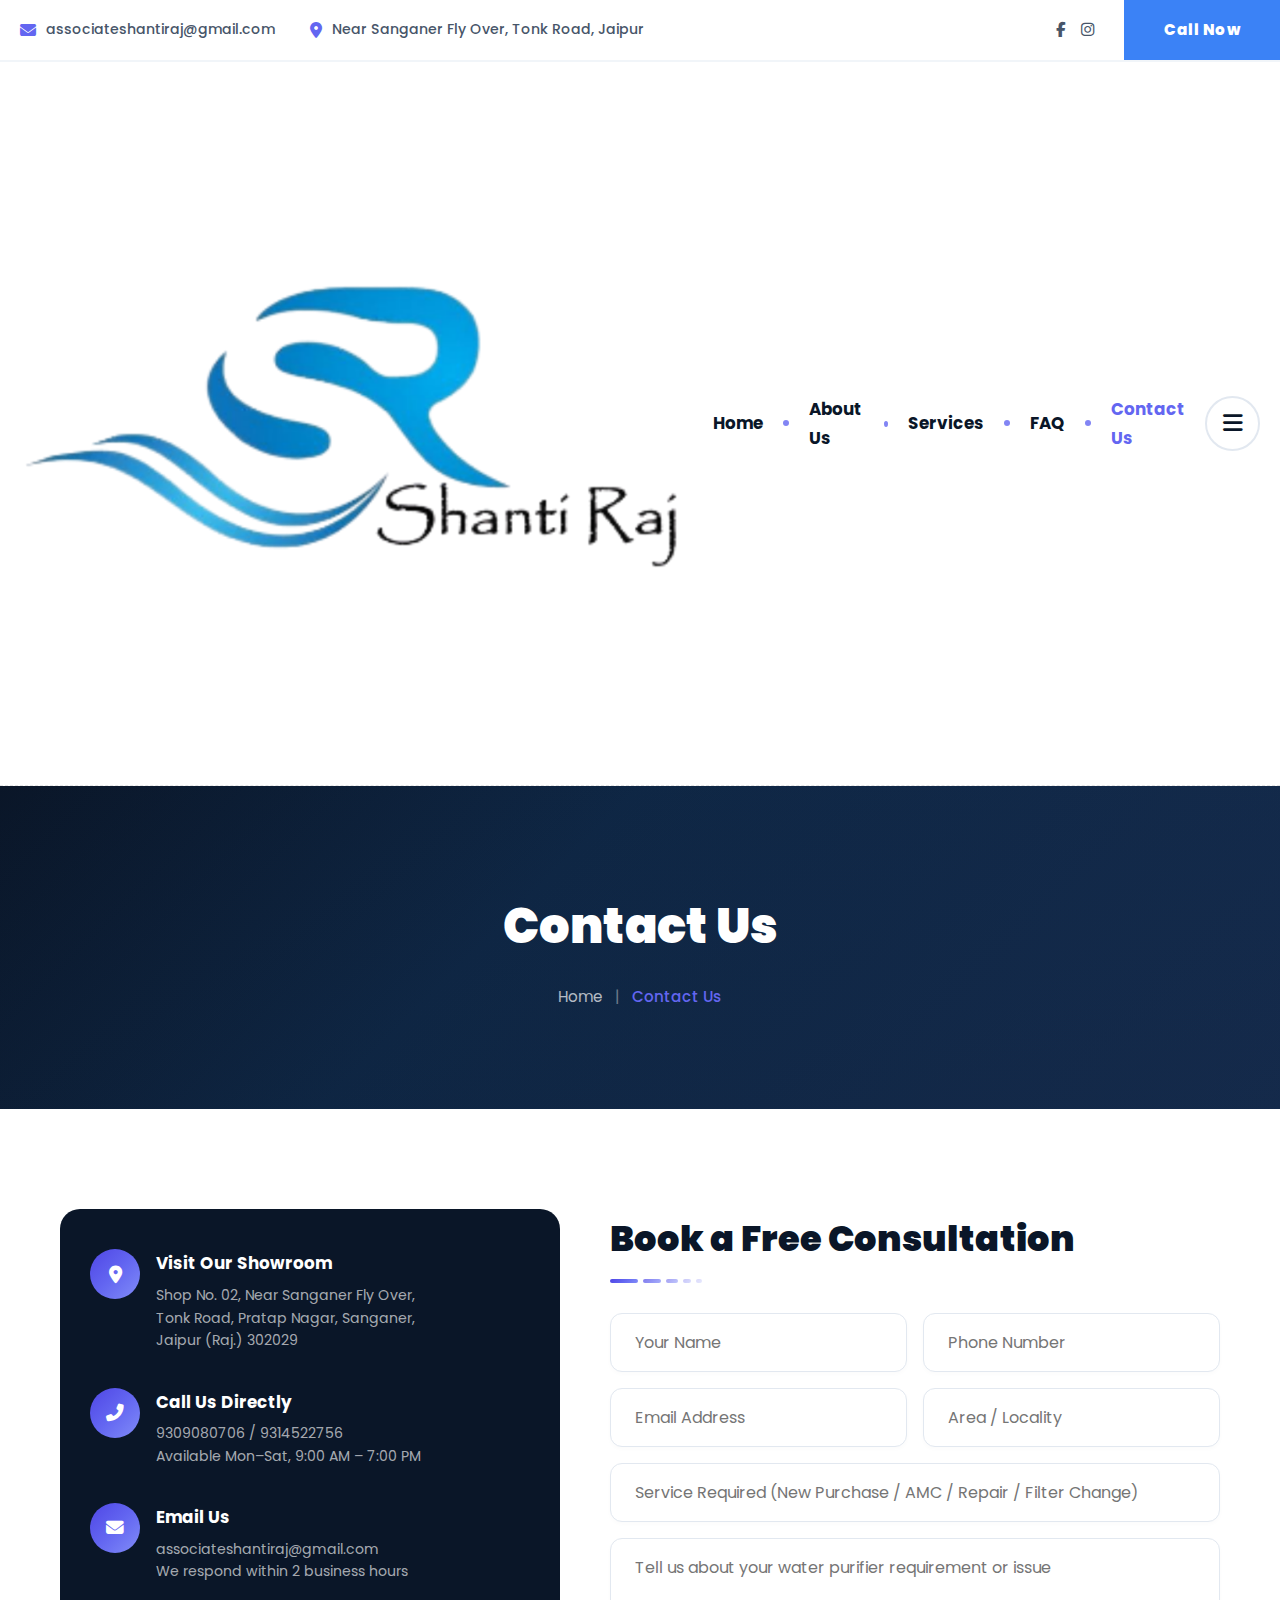
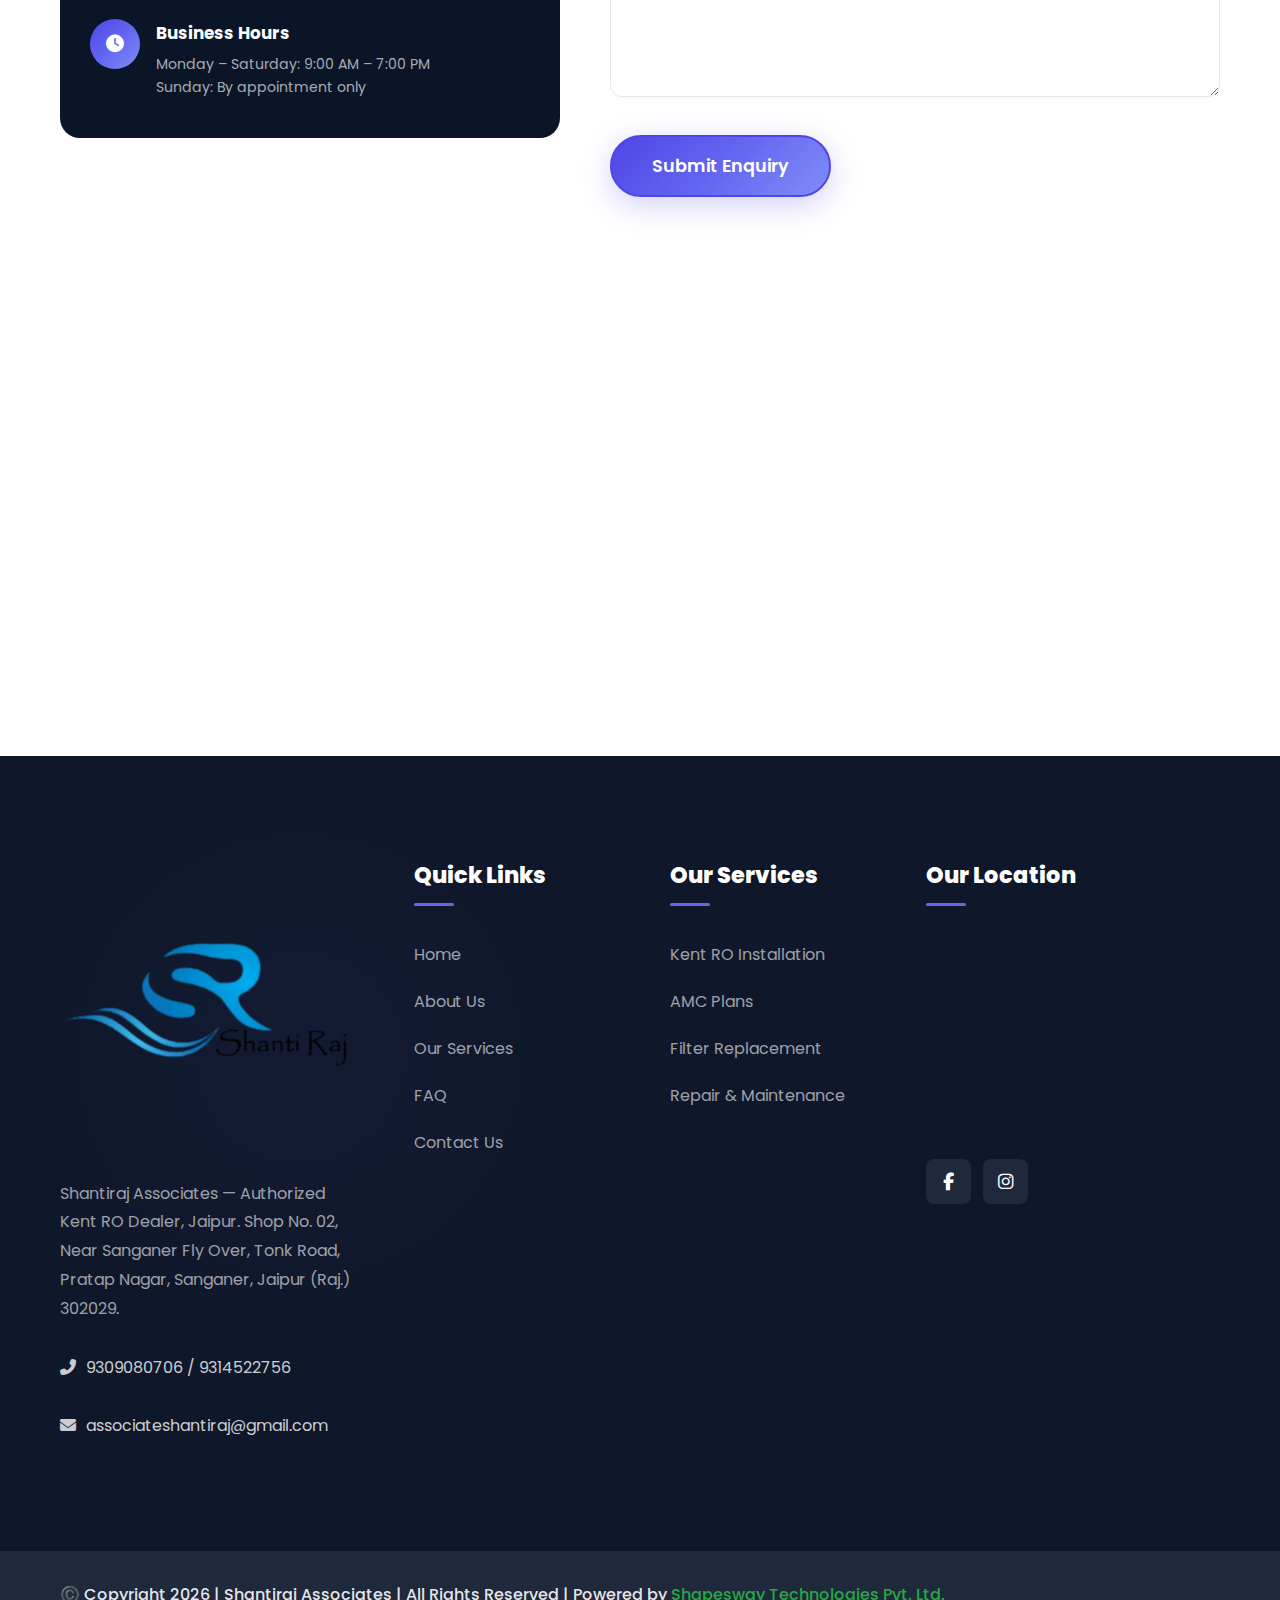
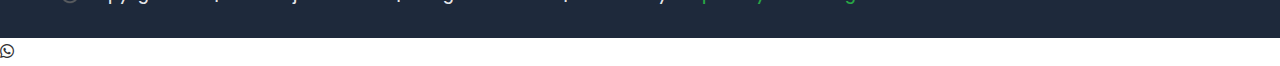
<file: contact.html>
﻿<!DOCTYPE html>
<html lang="en">

<head>
    <meta charset="UTF-8">
    <meta name="viewport" content="width=device-width, initial-scale=1.0">
    <title>Contact Shantiraj Associates – Kent RO Dealer Jaipur | Call 9309080706</title>
    <meta name="description"
        content="Contact Shantiraj Associates for Kent RO water purifiers, installation, AMC and service in Jaipur. Call 9309080706 or visit our showroom near Sanganer Fly Over.">
    <link rel="preconnect" href="https://fonts.googleapis.com">
    <link rel="preconnect" href="https://fonts.gstatic.com" crossorigin>
    <link href="https://fonts.googleapis.com/css2?family=Poppins:wght@300;400;500;600;700;800;900&display=swap"
        rel="stylesheet">
    <link rel="stylesheet" href="https://cdnjs.cloudflare.com/ajax/libs/font-awesome/6.5.1/css/all.min.css">
    <link rel="stylesheet" href="style.css">
    <link rel="icon" type="image/png" href="assets/logo.png">
    <meta name="theme-color" content="#4f46e5">
    <meta name="apple-mobile-web-app-capable" content="yes">
    <meta name="apple-mobile-web-app-status-bar-style" content="default">
</head>

<body>
    <!-- TOP BAR -->
    <div class="top-bar">
        <div class="container container-wide">
            <div class="top-bar-left">
                <a href="mailto:associateshantiraj@gmail.com" class="top-bar-item"><i
                        class="fas fa-envelope"></i><span>associateshantiraj@gmail.com</span></a>
                <a href="#" class="top-bar-item"><i class="fas fa-map-marker-alt"></i><span>Near Sanganer Fly Over, Tonk
                        Road, Jaipur</span></a>
            </div>
            <div class="top-bar-right">
                <div class="top-bar-social">
                    <a href="https://www.facebook.com/ShantiRajRO/" target="_blank"><i
                            class="fab fa-facebook-f"></i></a>
                    <a href="https://www.instagram.com/shantirajro/" target="_blank"><i
                            class="fab fa-instagram"></i></a>
                </div>
                <a href="tel:9309080706" class="top-bar-cta">Call Now</a>
            </div>
        </div>
    </div>
    <!-- HEADER -->
    <header class="header" id="header">
        <div class="container container-wide">
            <a href="index.html" class="logo"><img src="assets/logo.png" alt="Shantiraj Logo" class="logo-img"></a>
            <nav class="nav" id="nav">
                <ul class="nav-list">
                    <li><a href="index.html" class="nav-link">Home</a><span class="nav-dot"></span></li>
                    <li><a href="about.html" class="nav-link">About Us</a><span class="nav-dot"></span></li>
                    <li><a href="services.html" class="nav-link">Services</a><span class="nav-dot"></span></li>
                    <li><a href="faq.html" class="nav-link">FAQ</a><span class="nav-dot"></span></li>
                    <li><a href="contact.html" class="nav-link active">Contact Us</a></li>
                </ul>
            </nav>
            <div class="header-right">
                <button class="menu-toggle" id="menuToggle"
                    aria-label="Toggle Menu"><span></span><span></span><span></span></button>
                <div class="hamburger-icon-wrapper"><i class="fas fa-bars"></i></div>
            </div>
        </div>
    </header>
    <!-- PAGE HERO -->
    <section class="page-hero">
        <div class="page-hero-overlay"></div>
        <div class="container page-hero-content">
            <h1 class="page-hero-title">Contact Us</h1>
            <div class="page-hero-breadcrumb"><a href="index.html">Home</a><span class="breadcrumb-sep">|</span><span
                    class="breadcrumb-active">Contact Us</span></div>
        </div>
    </section>
    <!-- CONTACT SECTION -->
    <section class="contact-section">
        <div class="container">
            <div class="contact-grid">
                <!-- SIDEBAR -->
                <div class="contact-sidebar">
                    <div class="contact-info-item">
                        <div class="contact-info-icon"><i class="fas fa-map-marker-alt"></i></div>
                        <div>
                            <h4>Visit Our Showroom</h4>
                            <p>Shop No. 02, Near Sanganer Fly Over,<br>Tonk Road, Pratap Nagar, Sanganer,<br>Jaipur
                                (Raj.) 302029</p>
                        </div>
                    </div>
                    <div class="contact-info-item">
                        <div class="contact-info-icon"><i class="fas fa-phone-alt"></i></div>
                        <div>
                            <h4>Call Us Directly</h4>
                            <p><a href="tel:9309080706" style="color:inherit">9309080706</a> / <a href="tel:9314522756"
                                    style="color:inherit">9314522756</a><br>Available Mon–Sat, 9:00 AM – 7:00 PM</p>
                        </div>
                    </div>
                    <div class="contact-info-item">
                        <div class="contact-info-icon"><i class="fas fa-envelope"></i></div>
                        <div>
                            <h4>Email Us</h4>
                            <p><a href="mailto:associateshantiraj@gmail.com"
                                    style="color:inherit">associateshantiraj@gmail.com</a><br>We respond within 2
                                business hours</p>
                        </div>
                    </div>
                    <div class="contact-info-item">
                        <div class="contact-info-icon"><i class="fas fa-clock"></i></div>
                        <div>
                            <h4>Business Hours</h4>
                            <p>Monday – Saturday: 9:00 AM – 7:00 PM<br>Sunday: By appointment only</p>
                        </div>
                    </div>
                </div>
                <!-- FORM -->
                <div class="contact-form-section">
                    <h2 class="contact-form-title">Book a Free Consultation</h2>
                    <div class="decor-dots"><span></span><span></span><span></span><span></span><span></span></div>
                    <form class="cta-form" style="margin-top:30px">
                        <div class="form-row"><input type="text" placeholder="Your Name" required><input type="tel"
                                placeholder="Phone Number" required></div>
                        <div class="form-row"><input type="email" placeholder="Email Address"><input type="text"
                                placeholder="Area / Locality"></div>
                        <input type="text" placeholder="Service Required (New Purchase / AMC / Repair / Filter Change)"
                            style="margin-bottom:16px">
                        <textarea placeholder="Tell us about your water purifier requirement or issue"
                            rows="5"></textarea>
                        <button type="submit" class="btn btn-primary">Submit Enquiry</button>
                    </form>
                </div>
            </div>
        </div>
    </section>

    <!-- MAP SECTION -->
    <section class="map-section">
        <div class="container">
            <div class="map-wrapper">
                <iframe
                    src="https://www.google.com/maps/embed?pb=!1m18!1m12!1m3!1d3560.7478276579627!2d75.79689027543614!3d26.816156976704885!2m3!1f0!2f0!3f0!3m2!1i1024!2i768!4f13.1!3m3!1m2!1s0x396dcb6375d146c1%3A0x7b843a73add33bc4!2sShanti%20Raj%20Ro%20Shop%20%2F%20Ro%20water%20Purifier%20Jaipur!5e0!3m2!1sen!2sin!4v1771413411130!5m2!1sen!2sin"
                    width="100%" height="450" style="border:0;" allowfullscreen="" loading="lazy"
                    referrerpolicy="no-referrer-when-downgrade"></iframe>
            </div>
        </div>
    </section>

    <!-- FOOTER -->
    <footer class="footer">
        <div class="footer-main">
            <div class="container">
                <div class="footer-grid">
                    <div class="footer-col footer-about">
                        <a href="index.html" class="footer-logo"><img src="assets/logo.png" alt="Shantiraj Logo"
                                class="footer-logo-img"></a>
                        <p>Shantiraj Associates — Authorized Kent RO Dealer, Jaipur. Shop No. 02, Near Sanganer Fly
                            Over, Tonk Road, Pratap Nagar, Sanganer, Jaipur (Raj.) 302029.</p>
                        <p style="margin-top:10px;color:rgba(255,255,255,.8)"><i class="fas fa-phone-alt"
                                style="margin-right:6px"></i> 9309080706 / 9314522756</p>
                        <p style="margin-top:5px;color:rgba(255,255,255,.8)"><i class="fas fa-envelope"
                                style="margin-right:6px"></i> associateshantiraj@gmail.com</p>
                    </div>
                    <div class="footer-col">
                        <h4>Quick Links</h4>
                        <ul>
                            <li><a href="index.html">Home</a></li>
                            <li><a href="about.html">About Us</a></li>
                            <li><a href="services.html">Our Services</a></li>
                            <li><a href="faq.html">FAQ</a></li>
                            <li><a href="contact.html">Contact Us</a></li>
                        </ul>
                    </div>
                    <div class="footer-col">
                        <h4>Our Services</h4>
                        <ul>
                            <li><a href="services.html">Kent RO Installation</a></li>
                            <li><a href="services.html">AMC Plans</a></li>
                            <li><a href="services.html">Filter Replacement</a></li>
                            <li><a href="services.html">Repair & Maintenance</a></li>
                        </ul>
                    </div>
                    <div class="footer-col" id="footer-map-col">
                        <h4>Our Location</h4>
                        <div class="footer-map">
                            <iframe
                                src="https://www.google.com/maps/embed?pb=!1m18!1m12!1m3!1d3560.7478276579627!2d75.79689027543614!3d26.816156976704885!2m3!1f0!2f0!3f0!3m2!1i1024!2i768!4f13.1!3m3!1m2!1s0x396dcb6375d146c1%3A0x7b843a73add33bc4!2sShanti%20Raj%20Ro%20Shop%20%2F%20Ro%20water%20Purifier%20Jaipur!5e0!3m2!1sen!2sin!4v1771413411130!5m2!1sen!2sin"
                                width="100%" height="200" style="border:0; border-radius: 12px;" allowfullscreen=""
                                loading="lazy" referrerpolicy="no-referrer-when-downgrade"></iframe>
                        </div>
                        <div class="footer-social" style="margin-top: 10px;">
                            <a href="https://www.facebook.com/ShantiRajRO/" target="_blank"><i
                                    class="fab fa-facebook-f"></i></a>
                            <a href="https://www.instagram.com/shantirajro/" target="_blank"><i
                                    class="fab fa-instagram"></i></a>
                        </div>
                    </div>
                </div>
            </div>
        </div>
        <div class="footer-bottom">
            <div class="container">
                <p>©️ Copyright 2026 | Shantiraj Associates | All Rights Reserved | Powered by <a
                        href="https://shapesway.in" target="_blank" rel="noopener" style="color: #28a745;">Shapesway
                        Technologies Pvt. Ltd.</a></p>

            </div>
        </div>
    </footer>
    <button class="scroll-top" id="scrollTop" aria-label="Scroll to top"><i class="fas fa-chevron-up"></i></button>
    <a href="https://wa.me/9309080706" class="whatsapp-float" target="_blank" aria-label="Chat on WhatsApp">
        <i class="fab fa-whatsapp"></i>
    </a>
    <script src="script.js"></script>
</body>

</html>
</file>
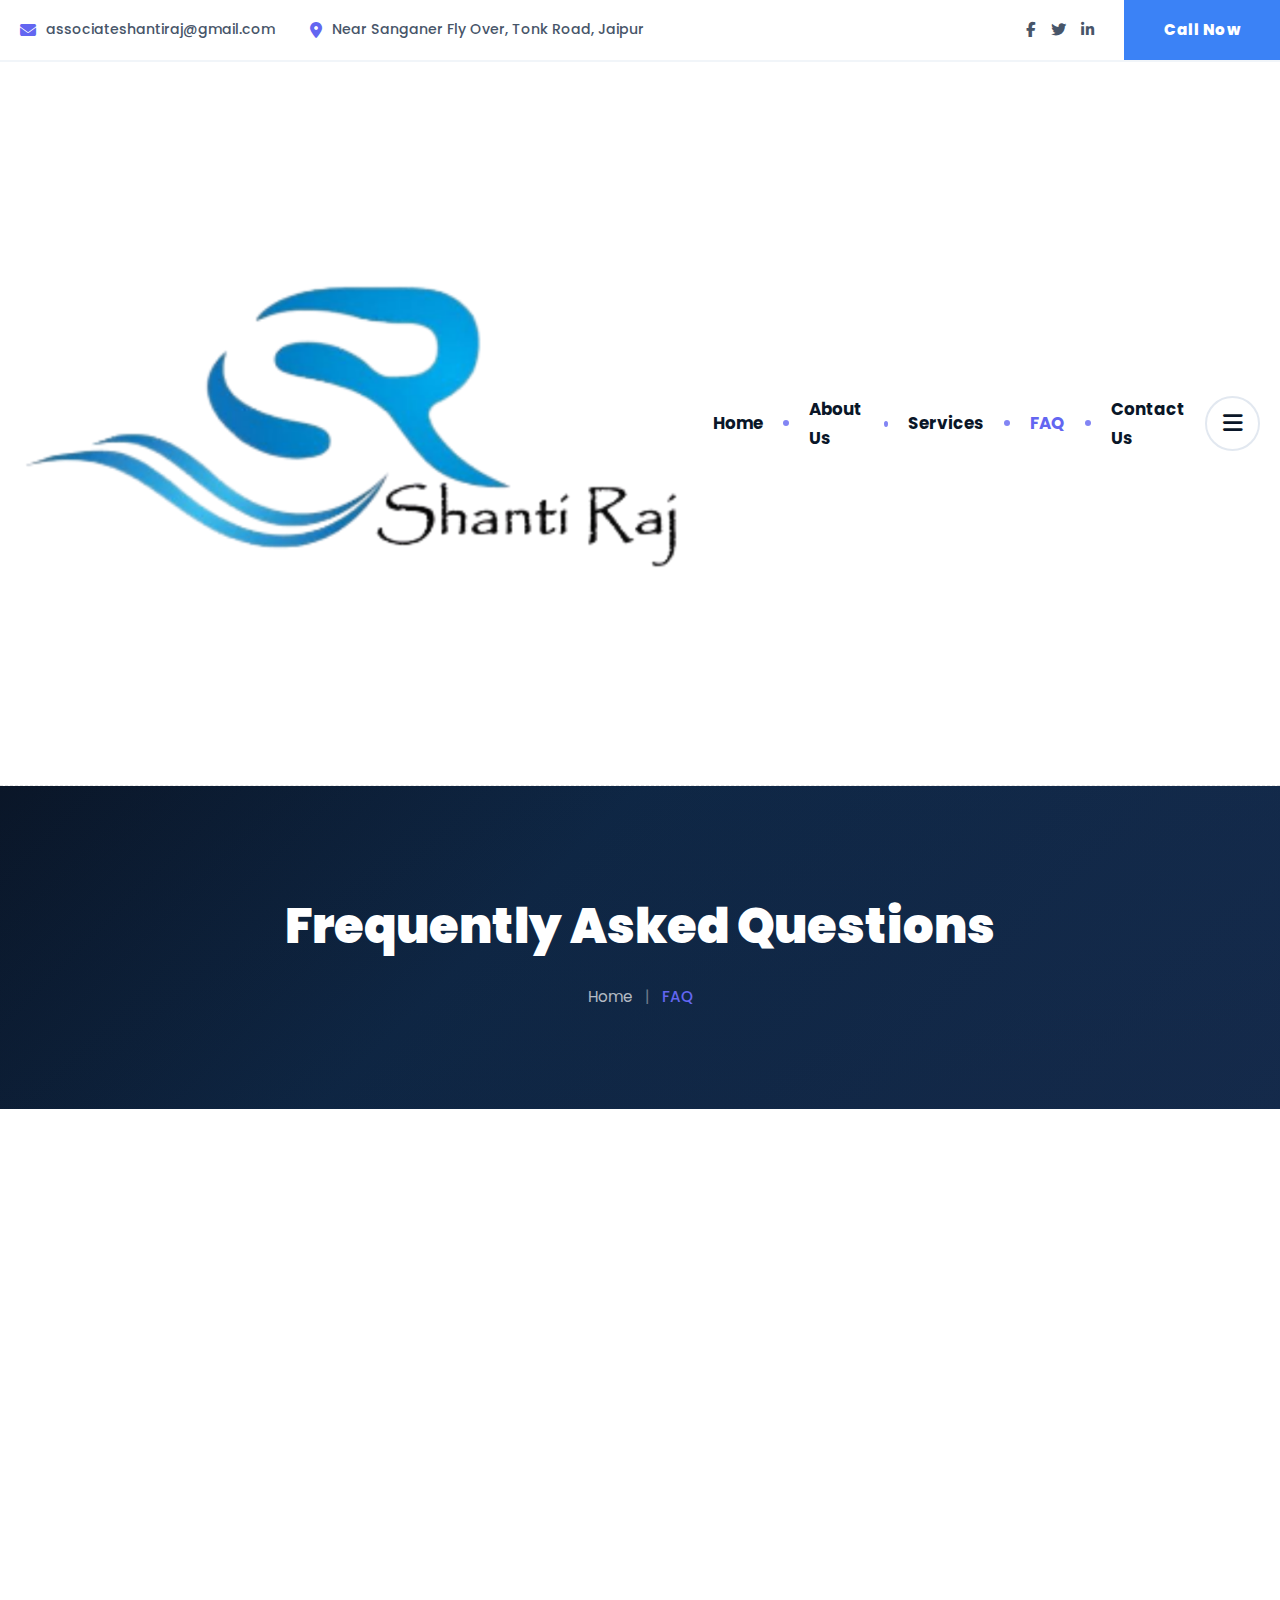
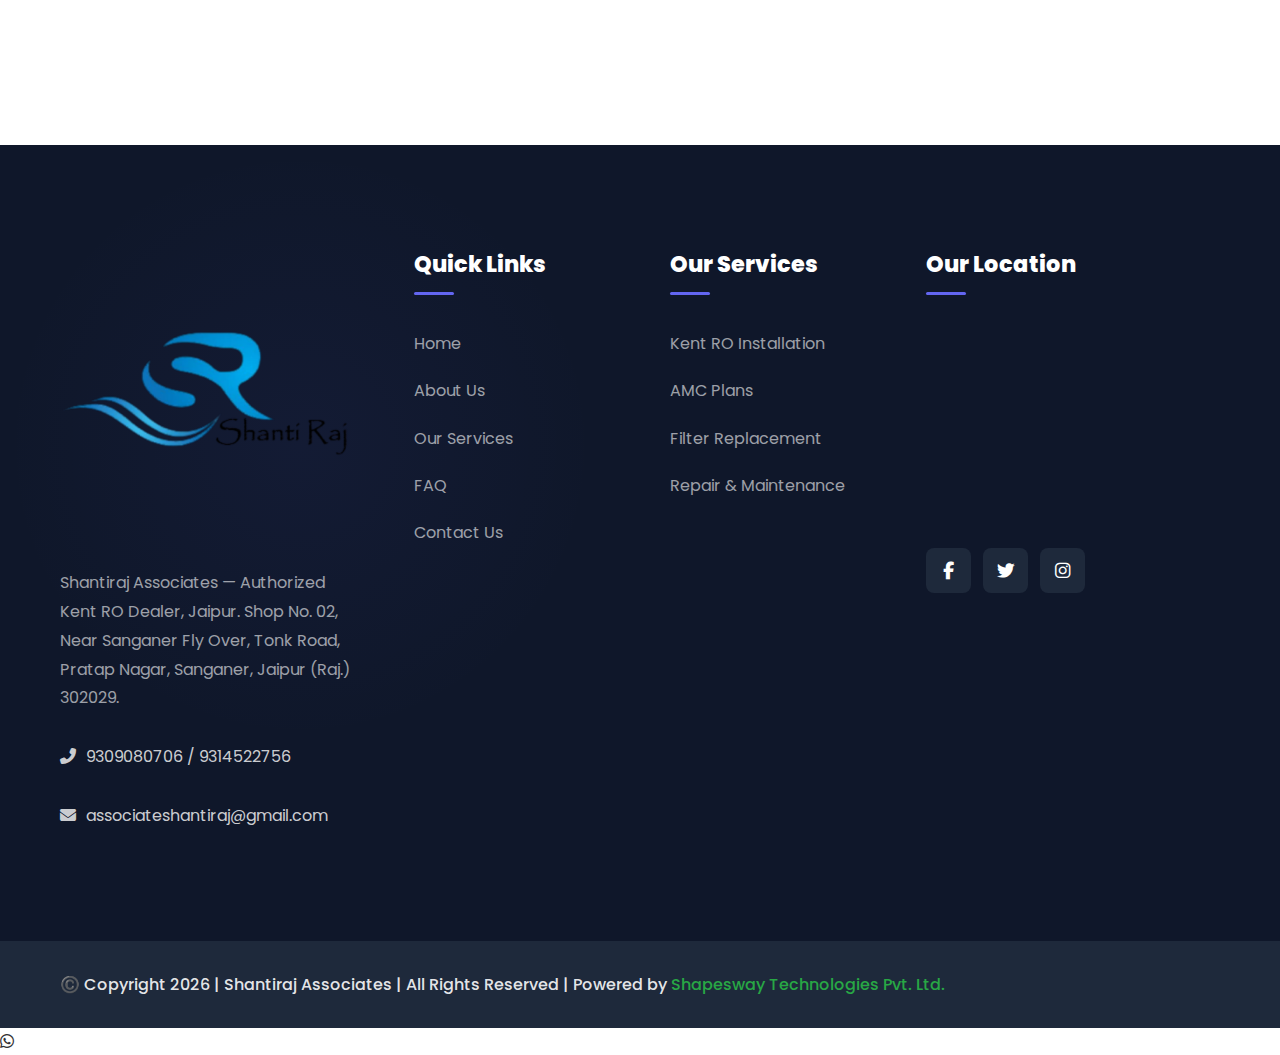
<file: faq.html>
﻿<!DOCTYPE html>
<html lang="en">

<head>
    <meta charset="UTF-8">
    <meta name="viewport" content="width=device-width, initial-scale=1.0">
    <title>FAQ – Kent RO Water Purifier Questions | Shantiraj Associates Jaipur</title>
    <meta name="description"
        content="Frequently asked questions about Kent RO water purifiers, installation, AMC, filter replacement and repair services at Shantiraj Associates, Jaipur.">
    <link rel="preconnect" href="https://fonts.googleapis.com">
    <link rel="preconnect" href="https://fonts.gstatic.com" crossorigin>
    <link href="https://fonts.googleapis.com/css2?family=Poppins:wght@300;400;500;600;700;800;900&display=swap"
        rel="stylesheet">
    <link rel="stylesheet" href="https://cdnjs.cloudflare.com/ajax/libs/font-awesome/6.5.1/css/all.min.css">
    <link rel="stylesheet" href="style.css">
</head>

<body>
    <!-- TOP BAR -->
    <div class="top-bar">
        <div class="container container-wide">
            <div class="top-bar-left">
                <a href="mailto:associateshantiraj@gmail.com" class="top-bar-item"><i
                        class="fas fa-envelope"></i><span>associateshantiraj@gmail.com</span></a>
                <a href="#" class="top-bar-item"><i class="fas fa-map-marker-alt"></i><span>Near Sanganer Fly Over, Tonk
                        Road, Jaipur</span></a>
            </div>
            <div class="top-bar-right">
                <div class="top-bar-social"><a href="#"><i class="fab fa-facebook-f"></i></a><a href="#"><i
                            class="fab fa-twitter"></i></a><a href="#"><i class="fab fa-linkedin-in"></i></a></div>
                <a href="tel:9309080706" class="top-bar-cta">Call Now</a>
            </div>
        </div>
    </div>
    <!-- HEADER -->
    <header class="header" id="header">
        <div class="container container-wide">
            <a href="index.html" class="logo"><img src="assets/logo.png" alt="Shantiraj Logo" class="logo-img"></a>
            <nav class="nav" id="nav">
                <ul class="nav-list">
                    <li><a href="index.html" class="nav-link">Home</a><span class="nav-dot"></span></li>
                    <li><a href="about.html" class="nav-link">About Us</a><span class="nav-dot"></span></li>
                    <li><a href="services.html" class="nav-link">Services</a><span class="nav-dot"></span></li>
                    <li><a href="faq.html" class="nav-link active">FAQ</a><span class="nav-dot"></span></li>
                    <li><a href="contact.html" class="nav-link">Contact Us</a></li>
                </ul>
            </nav>
            <div class="header-right">
                <button class="menu-toggle" id="menuToggle"
                    aria-label="Toggle Menu"><span></span><span></span><span></span></button>
                <div class="hamburger-icon-wrapper"><i class="fas fa-bars"></i></div>
            </div>
        </div>
    </header>
    <!-- PAGE HERO -->
    <section class="page-hero">
        <div class="page-hero-overlay"></div>
        <div class="container page-hero-content">
            <h1 class="page-hero-title">Frequently Asked Questions</h1>
            <div class="page-hero-breadcrumb"><a href="index.html">Home</a><span class="breadcrumb-sep">|</span><span
                    class="breadcrumb-active">FAQ</span></div>
        </div>
    </section>
    <!-- FAQ SECTION -->
    <section class="faq-section">
        <div class="container">
            <div class="faq-grid">
                <div>
                    <div class="faq-item active">
                        <div class="faq-question">
                            <h4>Is Shantiraj Associates an authorized Kent RO dealer?</h4><span class="faq-toggle"><i
                                    class="fas fa-plus"></i></span>
                        </div>
                        <div class="faq-answer" style="max-height:200px">
                            <div class="faq-answer-inner">Yes, we are a fully authorized Kent RO dealer in Jaipur. We
                                supply only genuine Kent water purifiers including Kent Pearl, Kent Prime, Kent Superb,
                                Kent Supreme, and Kent Ace — all backed by official manufacturer warranty.</div>
                        </div>
                    </div>
                    <div class="faq-item">
                        <div class="faq-question">
                            <h4>How often should I replace my Kent RO filter?</h4><span class="faq-toggle"><i
                                    class="fas fa-plus"></i></span>
                        </div>
                        <div class="faq-answer">
                            <div class="faq-answer-inner">Kent RO filters typically need replacement every 6-12 months
                                depending on water quality and usage. Sediment and carbon filters should be changed
                                every 6 months, while the RO membrane lasts 12-24 months. Our AMC plan ensures timely
                                changes with genuine parts.</div>
                        </div>
                    </div>
                    <div class="faq-item">
                        <div class="faq-question">
                            <h4>Do you provide same-day installation?</h4><span class="faq-toggle"><i
                                    class="fas fa-plus"></i></span>
                        </div>
                        <div class="faq-answer">
                            <div class="faq-answer-inner">Yes! We offer same-day installation for Kent RO purifiers
                                purchased from us. Our trained technicians handle plumbing, fitting, water quality
                                testing, and a complete demo so you can start enjoying pure water immediately.</div>
                        </div>
                    </div>
                    <div class="faq-item">
                        <div class="faq-question">
                            <h4>Which Kent RO model is best for my home?</h4><span class="faq-toggle"><i
                                    class="fas fa-plus"></i></span>
                        </div>
                        <div class="faq-answer">
                            <div class="faq-answer-inner">The ideal model depends on your water source, TDS levels,
                                family size and budget. For compact spaces, we recommend Kent Ace. For larger families,
                                the Kent Supreme offers high-capacity purification. Call 9309080706 for a free
                                consultation.</div>
                        </div>
                    </div>
                </div>
                <div>
                    <div class="faq-item">
                        <div class="faq-question">
                            <h4>What does your AMC plan include?</h4><span class="faq-toggle"><i
                                    class="fas fa-plus"></i></span>
                        </div>
                        <div class="faq-answer">
                            <div class="faq-answer-inner">Our AMC includes 4 scheduled service visits per year, filter
                                and membrane replacement, free emergency repairs, complete tank sanitization, and water
                                quality testing. It's the most cost-effective way to maintain your Kent RO purifier.
                            </div>
                        </div>
                    </div>
                    <div class="faq-item">
                        <div class="faq-question">
                            <h4>Do you use genuine Kent spare parts?</h4><span class="faq-toggle"><i
                                    class="fas fa-plus"></i></span>
                        </div>
                        <div class="faq-answer">
                            <div class="faq-answer-inner">Absolutely. As an authorized dealer, we use only original Kent
                                filters, membranes, and spare parts. Genuine parts maintain water purity and keep your
                                warranty valid. We never use third-party components.</div>
                        </div>
                    </div>
                    <div class="faq-item">
                        <div class="faq-question">
                            <h4>What areas in Jaipur do you serve?</h4><span class="faq-toggle"><i
                                    class="fas fa-plus"></i></span>
                        </div>
                        <div class="faq-answer">
                            <div class="faq-answer-inner">We serve all areas of Jaipur including Sanganer, Pratap Nagar,
                                Tonk Road, Mansarovar, Vaishali Nagar, Malviya Nagar, Jagatpura and surrounding areas.
                                Call 9309080706 for doorstep service.</div>
                        </div>
                    </div>
                    <div class="faq-item">
                        <div class="faq-question">
                            <h4>How can I contact Shantiraj Associates?</h4><span class="faq-toggle"><i
                                    class="fas fa-plus"></i></span>
                        </div>
                        <div class="faq-answer">
                            <div class="faq-answer-inner">Call us at 9309080706 or 9314522756, email
                                associateshantiraj@gmail.com, or visit Shop No. 02, Near Sanganer Fly Over, Tonk Road,
                                Pratap Nagar, Sanganer, Jaipur (Raj.) 302029. We're open Monday to Saturday.</div>
                        </div>
                    </div>
                </div>
            </div>
        </div>
    </section>
    <!-- FOOTER -->
    <footer class="footer">
        <div class="footer-main">
            <div class="container">
                <div class="footer-grid">
                    <div class="footer-col footer-about">
                        <a href="index.html" class="footer-logo"><img src="assets/logo.png" alt="Shantiraj Logo"
                                class="footer-logo-img"></a>
                        <p>Shantiraj Associates — Authorized Kent RO Dealer, Jaipur. Shop No. 02, Near Sanganer Fly
                            Over, Tonk Road, Pratap Nagar, Sanganer, Jaipur (Raj.) 302029.</p>
                        <p style="margin-top:10px;color:rgba(255,255,255,.8)"><i class="fas fa-phone-alt"
                                style="margin-right:6px"></i> 9309080706 / 9314522756</p>
                        <p style="margin-top:5px;color:rgba(255,255,255,.8)"><i class="fas fa-envelope"
                                style="margin-right:6px"></i> associateshantiraj@gmail.com</p>
                    </div>
                    <div class="footer-col">
                        <h4>Quick Links</h4>
                        <ul>
                            <li><a href="index.html">Home</a></li>
                            <li><a href="about.html">About Us</a></li>
                            <li><a href="services.html">Our Services</a></li>
                            <li><a href="faq.html">FAQ</a></li>
                            <li><a href="contact.html">Contact Us</a></li>
                        </ul>
                    </div>
                    <div class="footer-col">
                        <h4>Our Services</h4>
                        <ul>
                            <li><a href="services.html">Kent RO Installation</a></li>
                            <li><a href="services.html">AMC Plans</a></li>
                            <li><a href="services.html">Filter Replacement</a></li>
                            <li><a href="services.html">Repair & Maintenance</a></li>
                        </ul>
                    </div>
                    <div class="footer-col" id="footer-map-col">
                        <h4>Our Location</h4>
                        <div class="footer-map">
                            <iframe
                                src="https://www.google.com/maps/embed?pb=!1m18!1m12!1m3!1d3560.7478276579627!2d75.79689027543614!3d26.816156976704885!2m3!1f0!2f0!3f0!3m2!1i1024!2i768!4f13.1!3m3!1m2!1s0x396dcb6375d146c1%3A0x7b843a73add33bc4!2sShanti%20Raj%20Ro%20Shop%20%2F%20Ro%20water%20Purifier%20Jaipur!5e0!3m2!1sen!2sin!4v1771413411130!5m2!1sen!2sin"
                                width="100%" height="200" style="border:0; border-radius: 12px;" allowfullscreen=""
                                loading="lazy" referrerpolicy="no-referrer-when-downgrade"></iframe>
                        </div>
                        <div class="footer-social" style="margin-top: 10px;">
                            <a href="#"><i class="fab fa-facebook-f"></i></a>
                            <a href="#"><i class="fab fa-twitter"></i></a>
                            <a href="#"><i class="fab fa-instagram"></i></a>
                        </div>
                    </div>
                </div>
            </div>
        </div>
        <div class="footer-bottom">
            <div class="container">
                <p>©️ Copyright 2026 | Shantiraj Associates | All Rights Reserved | Powered by <a
                        href="https://shapesway.in" target="_blank" rel="noopener" style="color: #28a745;">Shapesway
                        Technologies Pvt. Ltd.</a></p>

            </div>
        </div>
    </footer>
    <button class="scroll-top" id="scrollTop" aria-label="Scroll to top"><i class="fas fa-chevron-up"></i></button>
    <a href="https://wa.me/9309080706" class="whatsapp-float" target="_blank" aria-label="Chat on WhatsApp">
        <i class="fab fa-whatsapp"></i>
    </a>
    <script src="script.js"></script>
</body>

</html>
</file>
<file: style.css>
/* ========================================
   AQUATO - SHARED STYLES (ALL PAGES)
   ======================================== */
*,
*::before,
*::after {
    margin: 0;
    padding: 0;
    box-sizing: border-box
}

:root {
    --primary: #4f46e5;
    --primary-dark: #3730a3;
    --primary-light: #6366f1;
    --primary-gradient: linear-gradient(135deg, #4f46e5 0%, #6366f1 50%, #818cf8 100%);
    --dark: #0a1628;
    --dark-2: #0f1f3a;
    --dark-3: #162d50;
    --text: #333;
    --text-light: #6b7280;
    --text-lighter: #9ca3af;
    --white: #fff;
    --bg-light: #f8fafc;
    --bg-section: #f1f5f9;
    --border: #e2e8f0;
    --shadow: 0 4px 20px rgba(0, 0, 0, .08);
    --shadow-lg: 0 10px 40px rgba(0, 0, 0, .12);
    --shadow-blue: 0 8px 30px rgba(79, 70, 229, .25);
    --radius: 12px;
    --radius-lg: 20px;
    --transition: all .3s ease;
}

html {
    scroll-behavior: smooth;
    scroll-padding-top: 80px
}

body {
    font-family: 'Poppins', sans-serif;
    color: var(--text);
    line-height: 1.7;
    overflow-x: hidden;
    background: var(--white)
}

img {
    max-width: 100%;
    height: auto;
    display: block
}

a {
    text-decoration: none;
    color: inherit;
    transition: var(--transition)
}

ul {
    list-style: none
}

.container {
    max-width: 1200px;
    margin: 0 auto;
    padding: 0 20px
}

.container-wide {
    max-width: 1400px
}

/* BUTTONS */
.btn {
    display: inline-flex;
    align-items: center;
    justify-content: center;
    padding: 14px 32px;
    border-radius: 50px;
    font-family: 'Poppins', sans-serif;
    font-weight: 600;
    font-size: .95rem;
    cursor: pointer;
    transition: var(--transition);
    border: 2px solid transparent;
    gap: 8px
}

.btn-primary {
    background: var(--primary-gradient);
    color: var(--white);
    border-color: var(--primary);
    box-shadow: var(--shadow-blue)
}

.btn-primary:hover {
    transform: translateY(-3px);
    box-shadow: 0 12px 35px rgba(79, 70, 229, .4)
}

.btn-outline {
    background: transparent;
    color: var(--primary);
    border-color: var(--primary)
}

.btn-outline:hover {
    background: var(--primary);
    color: var(--white);
    transform: translateY(-3px)
}

/* SECTION HEADERS */
.section-header {
    text-align: center;
    max-width: 620px;
    margin: 0 auto 60px
}

.section-subtitle {
    font-size: .95rem;
    font-weight: 600;
    color: var(--primary);
    text-transform: uppercase;
    letter-spacing: 2px;
    margin-bottom: 8px
}

.section-title {
    font-size: 2.5rem;
    font-weight: 800;
    color: var(--dark);
    line-height: 1.2;
    margin-bottom: 16px
}

.section-line {
    width: 60px;
    height: 4px;
    background: var(--primary-gradient);
    border-radius: 2px;
    margin: 0 auto 20px
}

.section-desc {
    color: var(--text-light);
    font-size: 1rem;
    line-height: 1.8
}

.decor-dots {
    display: flex;
    gap: 5px;
    margin-bottom: 20px
}

.decor-dots.center {
    justify-content: center
}

.decor-dots span {
    width: 28px;
    height: 4px;
    background: var(--primary-gradient);
    border-radius: 2px
}

.decor-dots span:nth-child(2) {
    width: 18px;
    opacity: .7
}

.decor-dots span:nth-child(3) {
    width: 12px;
    opacity: .5
}

.decor-dots span:nth-child(4) {
    width: 8px;
    opacity: .3
}

.decor-dots span:nth-child(5) {
    width: 6px;
    opacity: .2
}

/* ===== TOP BAR ===== */
.top-bar {
    background: var(--white);
    padding: 0;
    border-bottom: 2px solid #f1f5f9;
    position: relative;
    z-index: 1001
}

.top-bar .container {
    display: flex;
    align-items: stretch;
    justify-content: space-between;
    height: 60px
}

.top-bar-left {
    display: flex;
    align-items: center;
    gap: 35px
}

.top-bar-item {
    display: flex;
    align-items: center;
    gap: 10px;
    color: #475569;
    font-size: .88rem;
    font-weight: 500
}

.top-bar-item:hover {
    color: #6366f1
}

.top-bar-item i {
    color: #6366f1;
    font-size: 1rem
}

.top-bar-right {
    display: flex;
    align-items: stretch;
    gap: 30px
}

.top-bar-social {
    display: flex;
    align-items: center;
    gap: 15px
}

.top-bar-social a {
    color: #475569;
    font-size: .95rem;
    transition: var(--transition)
}

.top-bar-social a:hover {
    color: #6366f1;
    transform: translateY(-2px)
}

.top-bar-cta {
    background: #3b82f6;
    color: var(--white);
    padding: 0 40px;
    height: 100%;
    display: flex;
    align-items: center;
    font-size: .95rem;
    font-weight: 800;
    letter-spacing: .5px;
    margin-right: -20px;
    transition: var(--transition)
}

.top-bar-cta:hover {
    background: #2563eb
}

/* ===== HEADER / NAVIGATION ===== */
.header {
    background: var(--white);
    padding: 25px 0;
    position: relative;
    z-index: 1000;
    border-bottom: 1px dashed rgba(0, 0, 0, .1)
}

.header.scrolled {
    position: fixed;
    top: 0;
    left: 0;
    width: 100%;
    background: rgba(255, 255, 255, .98);
    backdrop-filter: blur(12px);
    box-shadow: 0 4px 30px rgba(0, 0, 0, .05);
    padding: 15px 0
}

.header .container {
    display: flex;
    align-items: center;
    justify-content: space-between
}

.logo {
    display: flex;
    align-items: center;
    gap: 12px;
    font-size: 2.5rem;
    font-weight: 900;
    color: var(--dark);
    text-transform: none
}

.logo-icon {
    font-size: 2.2rem;
    color: #6366f1
}

.nav-list {
    display: flex;
    align-items: center;
    gap: 0
}

.nav-list li {
    display: flex;
    align-items: center
}

.nav-link {
    color: var(--dark);
    font-size: 1.05rem;
    font-weight: 700;
    position: relative;
    padding: 10px 20px
}

.nav-link:hover,
.nav-link.active {
    color: #6366f1
}

.nav-dot {
    width: 6px;
    height: 6px;
    background: #6366f1;
    border-radius: 50%;
    display: inline-block;
    opacity: .8
}

.header-right {
    display: flex;
    align-items: center;
    gap: 20px
}

.hamburger-icon-wrapper {
    width: 55px;
    height: 55px;
    border: 2px solid #e2e8f0;
    border-radius: 50%;
    display: flex;
    align-items: center;
    justify-content: center;
    color: var(--dark);
    font-size: 1.4rem;
    cursor: pointer;
    transition: var(--transition)
}

.hamburger-icon-wrapper:hover {
    border-color: #6366f1;
    color: #6366f1
}

/* menu-toggle visibility is controlled in the responsive section */

/* ===== PAGE HERO BANNER ===== */
.page-hero {
    position: relative;
    padding: 100px 0;
    background: linear-gradient(135deg, #0a1628 0%, #0f2847 40%, #162d50 100%);
    overflow: hidden;
    text-align: center
}

.page-hero-overlay {
    position: absolute;
    inset: 0;
    background: url('https://images.unsplash.com/photo-1504893524553-b855bce32c67?w=1400&q=60') center/cover no-repeat;
    opacity: .2
}

.page-hero-overlay::after {
    content: '';
    position: absolute;
    inset: 0;
    background: linear-gradient(180deg, rgba(10, 22, 40, .4), rgba(10, 22, 40, .7))
}

.page-hero-content {
    position: relative;
    z-index: 2
}

.page-hero-title {
    font-size: 3rem;
    font-weight: 900;
    color: var(--white);
    margin-bottom: 16px
}

.page-hero-breadcrumb {
    display: flex;
    align-items: center;
    justify-content: center;
    gap: 12px;
    font-size: .95rem
}

.page-hero-breadcrumb a {
    color: rgba(255, 255, 255, .7)
}

.page-hero-breadcrumb a:hover {
    color: var(--primary-light)
}

.breadcrumb-sep {
    color: rgba(255, 255, 255, .4)
}

.breadcrumb-active {
    color: var(--primary-light);
    font-weight: 500
}

/* ===== HERO (HOME) ===== */
.hero {
    position: relative;
    height: 850px;
    display: flex;
    align-items: center;
    background: #0a1628;
    overflow: hidden;
    padding: 0
}

.hero-bg-overlay {
    position: absolute;
    inset: 0;
    background: url('https://images.unsplash.com/photo-1581091226825-a6a2a5aee158?w=1400&q=80') center/cover no-repeat;
    opacity: .4;
    mix-blend-mode: overlay
}

.hero-container {
    display: grid;
    grid-template-columns: 1.1fr 0.9fr;
    align-items: center;
    gap: 40px;
    position: relative;
    z-index: 2
}

.hero-subtitle-banner {
    display: inline-block;
    padding: 10px 22px;
    background: linear-gradient(90deg, #6d28d9 0%, #3b82f6 100%);
    color: var(--white);
    font-size: .95rem;
    font-weight: 800;
    border-radius: 4px;
    margin-bottom: 25px;
    letter-spacing: 1px;
    box-shadow: 0 10px 20px rgba(109, 40, 217, .2)
}

.hero-title {
    font-size: 5.5rem;
    font-weight: 900;
    color: var(--white);
    line-height: .95;
    margin-bottom: 30px;
    text-transform: capitalize
}

.hero-desc {
    font-size: 1.2rem;
    color: rgba(255, 255, 255, .9);
    line-height: 1.6;
    margin-bottom: 45px;
    max-width: 600px
}

.btn-hero {
    background: linear-gradient(90deg, #6366f1 0%, #3b82f6 100%);
    color: var(--white);
    padding: 22px 50px;
    border-radius: 6px;
    font-size: 1.1rem;
    font-weight: 800;
    box-shadow: 0 15px 35px rgba(59, 130, 246, .3)
}

.btn-hero:hover {
    transform: translateY(-5px);
    box-shadow: 0 20px 45px rgba(59, 130, 246, .4)
}

.hero-jug-showcase {
    position: relative;
    display: flex;
    justify-content: center;
    align-items: center
}

.hero-main-jug {
    height: 600px;
    width: auto;
    filter: drop-shadow(0 30px 60px rgba(0, 0, 0, .4));
    position: relative;
    z-index: 2;
    animation: float 6s ease-in-out infinite
}

.hero-jug-secondary {
    height: 400px;
    width: auto;
    border-radius: var(--radius);
    box-shadow: var(--shadow);
    position: absolute;
    right: -100px;
    bottom: 50px;
    filter: drop-shadow(0 20px 40px rgba(0, 0, 0, .2)) blur(2px);
    opacity: .6;
    z-index: 1;
    animation: float 8s ease-in-out infinite alternate
}

.hero-slant-bottom {
    position: absolute;
    bottom: 0;
    left: 0;
    width: 100%;
    height: 100px;
    background: var(--white);
    clip-path: polygon(0 100%, 100% 100%, 100% 0)
}

/* ===== FEATURES STRIP ===== */
.features-strip {
    padding: 40px 0;
    background: var(--white)
}

.features-grid {
    display: grid;
    grid-template-columns: repeat(4, 1fr);
    gap: 30px
}

.feature-item {
    display: flex;
    align-items: center;
    gap: 16px;
    padding: 20px;
    border-radius: var(--radius);
    transition: var(--transition)
}

.feature-item:hover {
    background: var(--bg-light);
    transform: translateY(-3px)
}

.feature-icon {
    width: 56px;
    height: 56px;
    background: var(--primary-gradient);
    border-radius: 50%;
    display: flex;
    align-items: center;
    justify-content: center;
    color: var(--white);
    font-size: 1.2rem;
    flex-shrink: 0
}

.feature-text h4 {
    font-size: 1rem;
    font-weight: 700;
    color: var(--dark);
    margin-bottom: 2px
}

.feature-text p {
    font-size: .85rem;
    color: var(--text-light)
}

/* ===== ABOUT SECTION ===== */
.about-section {
    padding: 120px 0;
    background: var(--white)
}

.about-grid {
    display: grid;
    grid-template-columns: 1fr 1fr;
    gap: 80px;
    align-items: stretch;
}

.about-content-column {
    display: flex;
    flex-direction: column;
    justify-content: space-between;
    height: 100%;
}

.about-image-column {
    position: relative;
    padding-left: 40px
}

.about-decor-bars {
    position: absolute;
    left: 0;
    top: 50%;
    transform: translateY(-50%);
    display: flex;
    flex-direction: column;
    gap: 30px;
    height: 100%
}

.about-decor-bars .bar {
    width: 6px;
    border-radius: 10px
}

.bar-purple {
    height: 120px;
    background: linear-gradient(180deg, #7c3aed 0%, #4f46e5 100%)
}

.bar-blue {
    flex: 1;
    background: linear-gradient(180deg, #3b82f6 0%, #2563eb 100%)
}

.about-image-wrapper {
    position: relative;
    width: 100%
}

.about-main-img {
    width: 100%;
    height: 600px;
    object-fit: cover;
    border-radius: var(--radius-lg);
    box-shadow: 0 30px 60px rgba(0, 0, 0, .1)
}

.about-exp-badge {
    position: absolute;
    top: -20px;
    left: -30px;
    width: 180px;
    height: 180px;
    background: linear-gradient(135deg, #7c3aed 0%, #3b82f6 100%);
    color: var(--white);
    display: flex;
    flex-direction: column;
    align-items: center;
    justify-content: center;
    text-align: center;
    border-radius: 12px;
    padding: 20px;
    box-shadow: 0 20px 40px rgba(79, 70, 229, .3);
    z-index: 5
}

.exp-num {
    font-size: 5rem;
    font-weight: 900;
    line-height: .9;
    margin-bottom: 5px
}

.exp-label {
    font-size: .95rem;
    font-weight: 700;
    line-height: 1.2;
    text-transform: capitalize
}

.about-main-title {
    font-size: 3.5rem;
    font-weight: 900;
    color: var(--dark);
    line-height: 1.1;
    margin-bottom: 0;
}

.about-desc-wrapper p {
    font-size: 1.05rem;
    color: var(--text-light);
    line-height: 1.8;
    margin-bottom: 24px
}

.about-desc-wrapper p:last-child {
    margin-bottom: 0px;
}

.about-checklist {
    margin: 0;
}

.about-checklist li {
    display: flex;
    align-items: flex-start;
    gap: 15px;
    margin-bottom: 16px;
    color: var(--text-light);
    font-size: 1rem;
    line-height: 1.5
}

.about-checklist li i {
    color: #7c3aed;
    font-size: 1.2rem;
    margin-top: 4px
}

.about-btn {
    width: 100%;
    padding: 22px 45px;
    font-size: 1.1rem;
    font-weight: 800;
    border-radius: 12px;
    background: linear-gradient(90deg, #7c3aed 0%, #3b82f6 100%);
    border: none;
    box-shadow: 0 15px 40px rgba(79, 70, 229, .25);
    text-transform: uppercase;
    letter-spacing: 1px;
}

.about-btn:hover {
    transform: translateY(-5px);
    box-shadow: 0 20px 40px rgba(79, 70, 229, .4)
}

/* ===== STATS ===== */
.stats-section {
    padding: 100px 0;
    background: var(--primary-gradient);
    position: relative;
    overflow: hidden
}

.stats-section::before {
    content: '';
    position: absolute;
    inset: 0;
    background: url('https://images.unsplash.com/photo-1518173946687-a4c8a9833d8e?w=1400&q=80') center/cover no-repeat;
    opacity: .5;
    z-index: 1
}

.stats-section .container {
    position: relative;
    z-index: 2
}

.stats-grid {
    display: grid;
    grid-template-columns: repeat(4, 1fr);
    gap: 30px;
    text-align: center
}

.stat-item {
    color: var(--white);
    position: relative
}

.stat-item::after {
    content: '';
    position: absolute;
    right: 0;
    top: 50%;
    transform: translateY(-50%);
    width: 1px;
    height: 60px;
    background: rgba(255, 255, 255, .2)
}

.stat-item:last-child::after {
    display: none
}

.stat-number {
    font-size: 4.5rem;
    font-weight: 900;
    display: inline;
    line-height: .9
}

.stat-plus {
    font-size: 2.8rem;
    font-weight: 800;
    color: var(--white);
    margin-left: 5px
}

.stat-label {
    font-size: 1rem;
    color: var(--white);
    font-weight: 700;
    margin-top: 12px;
    letter-spacing: .5px
}

/* ===== BOTTLE FEATURE SECTION ===== */
.bottle-feature-section {
    padding: 120px 0;
    background: var(--white);
    overflow: hidden
}

.bottle-grid-container {
    display: grid;
    grid-template-columns: 1fr 1.2fr 1fr;
    gap: 40px;
    align-items: center
}

.features-side {
    display: flex;
    flex-direction: column;
    gap: 50px
}

.feature-item-alt {
    display: flex;
    align-items: center;
    gap: 20px;
    transition: var(--transition)
}

.feature-item-alt:hover {
    transform: translateY(-5px)
}

.feature-icon-wrapper {
    width: 65px;
    height: 65px;
    border: 2px solid #6366f1;
    border-radius: 50%;
    display: flex;
    align-items: center;
    justify-content: center;
    color: #4f46e5;
    font-size: 1.5rem;
    flex-shrink: 0;
    transition: var(--transition);
    background: var(--white)
}

.feature-item-alt:hover .feature-icon-wrapper {
    background: linear-gradient(135deg, #6366f1 0%, #4f46e5 100%);
    color: var(--white);
    border-color: transparent;
    box-shadow: 0 10px 20px rgba(99, 102, 241, .3)
}

.feature-text h4 {
    font-size: 1.3rem;
    font-weight: 800;
    color: var(--dark);
    margin-bottom: 8px
}

.feature-text p {
    font-size: .9rem;
    color: var(--text-light);
    line-height: 1.6
}

.text-right {
    text-align: right
}

.bottle-central-image {
    position: relative;
    text-align: center
}

.main-jug-img {
    max-height: 650px;
    width: auto;
    filter: drop-shadow(0 30px 60px rgba(99, 102, 241, .15));
    animation: float 5s ease-in-out infinite
}

.jug-reflections {
    position: absolute;
    bottom: -20px;
    left: 50%;
    transform: translateX(-50%);
    width: 200px;
    height: 30px;
    background: radial-gradient(ellipse at center, rgba(99, 102, 241, .1) 0%, transparent 70%);
    border-radius: 50%
}

@media(max-width:1024px) {
    .bottle-grid-container {
        grid-template-columns: 1fr;
        gap: 60px
    }

    .features-side {
        gap: 30px
    }

    .text-right {
        text-align: left
    }

    .features-left .feature-item-alt {
        flex-direction: row-reverse;
        justify-content: flex-end
    }

    .bottle-central-image {
        order: -1
    }
}

/* ===== HOW WE WORK ===== */
.howwework-section {
    position: relative;
    overflow: hidden;
    margin-top: 100px;
}

.howwework-bg {
    position: relative;
    height: 500px
}

.howwework-bg img {
    width: 100%;
    height: 100%;
    object-fit: cover
}

.howwework-overlay {
    position: absolute;
    inset: 0;
    background: linear-gradient(135deg, rgba(10, 22, 40, .85), rgba(79, 70, 229, .6))
}

.howwework-content {
    position: absolute;
    inset: 0;
    display: flex;
    flex-direction: column;
    align-items: center;
    justify-content: center;
    text-align: center;
    z-index: 2
}

.section-title.light {
    color: var(--white)
}

.section-subtitle.light {
    color: rgba(255, 255, 255, .8)
}

.play-btn {
    width: 80px;
    height: 80px;
    background: var(--white);
    border-radius: 50%;
    display: flex;
    align-items: center;
    justify-content: center;
    color: var(--primary);
    font-size: 1.5rem;
    margin-top: 20px;
    box-shadow: 0 0 0 15px rgba(255, 255, 255, .15), 0 0 0 30px rgba(255, 255, 255, .08);
    transition: var(--transition);
    animation: pulse-play 2s ease-in-out infinite
}

.play-btn:hover {
    transform: scale(1.1)
}

.play-btn i {
    margin-left: 4px
}

.howwework-wave {
    position: absolute;
    bottom: -1px;
    left: 0;
    width: 100%;
    z-index: 3
}

.howwework-wave svg {
    display: block;
    width: 100%
}

/* Blue wave section variant */
.blue-wave-section {
    background: var(--primary-gradient);
    padding: 80px 0;
    text-align: center;
    position: relative;
    overflow: hidden
}

.blue-wave-section .section-title {
    color: var(--white)
}

.blue-wave-section .section-desc {
    color: rgba(255, 255, 255, .8);
    max-width: 700px;
    margin: 0 auto 30px
}

.blue-wave-top {
    position: absolute;
    top: -1px;
    left: 0;
    width: 100%;
    z-index: 3
}

.blue-wave-top svg {
    display: block;
    width: 100%
}

/* ===== PRICING ===== */
.pricing-section {
    padding: 100px 0;
    background: var(--white)
}

.pricing-grid {
    display: grid;
    grid-template-columns: repeat(3, 1fr);
    gap: 30px;
    align-items: center
}

.pricing-card {
    background: var(--white);
    border: 1px solid var(--border);
    border-radius: var(--radius-lg);
    padding: 40px 32px;
    text-align: center;
    transition: var(--transition);
    position: relative
}

.pricing-card:hover {
    transform: translateY(-8px);
    box-shadow: var(--shadow-lg)
}

.pricing-card.featured {
    background: var(--dark);
    border-color: var(--dark);
    transform: scale(1.05);
    box-shadow: var(--shadow-lg)
}

.pricing-card.featured:hover {
    transform: scale(1.05) translateY(-8px)
}

.pricing-badge {
    position: absolute;
    top: -14px;
    left: 50%;
    transform: translateX(-50%);
    background: var(--primary-gradient);
    color: var(--white);
    padding: 6px 24px;
    border-radius: 50px;
    font-size: .8rem;
    font-weight: 700;
    letter-spacing: 1px;
    text-transform: uppercase
}

.pricing-header h3 {
    font-size: 1.3rem;
    font-weight: 700;
    color: var(--dark);
    margin-bottom: 4px
}

.pricing-card.featured .pricing-header h3 {
    color: var(--white)
}

.pricing-header p {
    color: var(--text-light);
    font-size: .9rem
}

.pricing-card.featured .pricing-header p {
    color: rgba(255, 255, 255, .6)
}

.pricing-price {
    margin: 28px 0;
    display: flex;
    align-items: flex-start;
    justify-content: center;
    gap: 2px
}

.pricing-price .currency {
    font-size: 1.5rem;
    font-weight: 700;
    color: var(--primary);
    margin-top: 8px
}

.pricing-price .amount {
    font-size: 4rem;
    font-weight: 900;
    color: var(--dark);
    line-height: 1
}

.pricing-card.featured .pricing-price .amount {
    color: var(--white)
}

.pricing-price .period {
    font-size: .9rem;
    color: var(--text-light);
    align-self: flex-end;
    margin-bottom: 8px
}

.pricing-card.featured .pricing-price .period {
    color: rgba(255, 255, 255, .6)
}

.pricing-features {
    margin-bottom: 32px
}

.pricing-features li {
    padding: 10px 0;
    border-bottom: 1px solid var(--border);
    font-size: .95rem;
    color: var(--text);
    display: flex;
    align-items: center;
    justify-content: center;
    gap: 10px
}

.pricing-card.featured .pricing-features li {
    color: rgba(255, 255, 255, .8);
    border-color: rgba(255, 255, 255, .1)
}

.pricing-features li:last-child {
    border-bottom: none
}

.pricing-features li i {
    color: var(--primary-light);
    font-size: .85rem
}

.pricing-features li.disabled {
    color: var(--text-lighter)
}

.pricing-features li.disabled i {
    color: var(--text-lighter)
}

.pricing-btn {
    width: 100%
}

.pricing-card.featured .btn-primary {
    background: var(--white);
    color: var(--dark);
    border-color: var(--white);
    box-shadow: none
}

.pricing-card.featured .btn-primary:hover {
    background: var(--primary-light);
    color: var(--white);
    border-color: var(--primary-light)
}

/* ===== TESTIMONIALS ===== */
.testimonials-section {
    padding: 100px 0;
    background: var(--bg-light)
}

.testimonials-scroll-wrapper {
    width: 100%;
    overflow: hidden;
    padding: 20px 0 60px;
    position: relative;
}

.testimonials-track {
    display: flex;
    width: max-content;
    gap: 30px;
    animation: marquee 40s linear infinite;
}

.testimonials-track:hover {
    animation-play-state: paused;
}

@keyframes marquee {
    0% {
        transform: translateX(0);
    }

    100% {
        transform: translateX(calc(-380px * 9 - 30px * 9));
    }
}

.testimonial-card {
    background: var(--white);
    border-radius: var(--radius-lg);
    padding: 40px;
    position: relative;
    box-shadow: var(--shadow);
    transition: var(--transition);
    width: 380px;
    flex-shrink: 0;
}

.testimonial-card:hover {
    transform: translateY(-5px);
    box-shadow: var(--shadow-lg)
}

.testimonial-quote {
    font-size: 3rem;
    color: var(--primary);
    opacity: .2;
    margin-bottom: 12px;
    line-height: 1
}

.testimonial-heading {
    font-size: 1.25rem;
    font-weight: 700;
    color: var(--dark);
    margin-bottom: 14px
}

.testimonial-text {
    color: var(--text-light);
    font-size: .95rem;
    line-height: 1.8;
    margin-bottom: 24px
}

.testimonial-author {
    display: flex;
    align-items: center;
    gap: 14px
}

.testimonial-author img {
    width: 56px;
    height: 56px;
    border-radius: 50%;
    object-fit: cover;
    border: 3px solid var(--primary-light)
}

.testimonial-author h4 {
    font-size: 1.05rem;
    font-weight: 700;
    color: var(--dark)
}

.testimonial-author p {
    font-size: .8rem;
    color: var(--primary);
    font-weight: 500
}

.testimonial-author p i {
    color: #f59e0b;
    font-size: .75rem
}

.testimonial-dots {
    display: flex;
    align-items: center;
    justify-content: center;
    gap: 10px;
    margin-top: 40px
}

.dot {
    width: 14px;
    height: 4px;
    border-radius: 2px;
    background: var(--border);
    transition: var(--transition);
    cursor: pointer
}

.dot.active {
    width: 30px;
    background: var(--primary-gradient)
}

/* ===== EXPERTS ===== */
.experts-section {
    padding: 100px 0;
    background: var(--white)
}

.experts-grid {
    display: grid;
    grid-template-columns: repeat(3, 1fr);
    gap: 30px
}

.expert-card {
    border-radius: var(--radius-lg);
    overflow: hidden;
    box-shadow: var(--shadow);
    transition: var(--transition)
}

.expert-card:hover {
    transform: translateY(-8px);
    box-shadow: var(--shadow-lg)
}

.expert-image {
    position: relative;
    overflow: hidden;
    height: 350px
}

.expert-image img {
    width: 100%;
    height: 100%;
    object-fit: cover;
    transition: var(--transition)
}

.expert-card:hover .expert-image img {
    transform: scale(1.05)
}

.expert-social {
    position: absolute;
    bottom: -50px;
    left: 50%;
    transform: translateX(-50%);
    display: flex;
    gap: 10px;
    transition: var(--transition);
    opacity: 0
}

.expert-card:hover .expert-social {
    bottom: 20px;
    opacity: 1
}

.expert-social a {
    width: 42px;
    height: 42px;
    background: var(--white);
    border-radius: 50%;
    display: flex;
    align-items: center;
    justify-content: center;
    color: var(--primary);
    font-size: .9rem;
    box-shadow: var(--shadow);
    transition: var(--transition)
}

.expert-social a:hover {
    background: var(--primary);
    color: var(--white)
}

.expert-info {
    padding: 24px 20px;
    text-align: center;
    background: var(--white)
}

.expert-info h4 {
    font-size: 1.15rem;
    font-weight: 700;
    color: var(--dark);
    margin-bottom: 4px
}

.expert-info p {
    font-size: .9rem;
    color: var(--primary);
    font-weight: 500
}

/* ===== BANNER CTA ===== */
.banner-cta-section {
    padding: 120px 0;
    position: relative;
    overflow: hidden;
    background: #0f172a;
    /* Dark fallback */
    text-align: center;
}

.banner-cta-bg {
    position: absolute;
    top: 0;
    left: 0;
    width: 100%;
    height: 100%;
    background: url('https://images.unsplash.com/photo-1559839914-17aae19cec71?w=1600&q=80') center/cover no-repeat;
    background-attachment: fixed;
    opacity: 0.5;
    z-index: 1;
}

.banner-cta-offset-box {
    position: absolute;
    top: 50%;
    left: 50%;
    transform: translate(-50%, -50%);
    /* Centered */
    width: 92%;
    height: 85%;
    border: 1px solid rgba(255, 255, 255, 0.15);
    border-radius: var(--radius-lg);
    pointer-events: none;
    z-index: 2;
}

.banner-cta-offset-box::after {
    content: '';
    position: absolute;
    top: 15px;
    left: 15px;
    right: 15px;
    bottom: 15px;
    border: 1px solid rgba(255, 255, 255, 0.08);
    border-radius: calc(var(--radius-lg) - 5px);
}

.banner-cta-container {
    position: relative;
    z-index: 3;
}

.banner-cta-tagline {
    font-size: 3rem;
    font-weight: 900;
    color: var(--white);
    margin-bottom: 40px;
    max-width: 800px;
    margin-left: auto;
    margin-right: auto;
    line-height: 1.2;
    text-shadow: 0 4px 10px rgba(0, 0, 0, 0.3);
}

.banner-cta-btn {
    padding: 18px 45px;
    font-size: 1.1rem;
    box-shadow: 0 10px 30px rgba(99, 102, 241, 0.4);
}

@media (max-width: 768px) {
    .banner-cta-tagline {
        font-size: 2rem;
    }
}

.blog-content h3 a:hover {
    color: var(--primary)
}

.blog-content>p {
    font-size: .9rem;
    color: var(--text-light);
    line-height: 1.7;
    margin-bottom: 16px
}

.blog-link {
    font-size: .9rem;
    font-weight: 600;
    color: var(--primary);
    display: inline-flex;
    align-items: center;
    gap: 6px
}

.blog-link:hover {
    gap: 12px
}

/* ===== CTA / GET A QUOTE ===== */
.cta-section {
    padding: 100px 0 20px;
    position: relative;
    overflow: hidden;
    background: var(--bg-light)
}

.cta-bg {
    position: absolute;
    top: 0;
    left: 0;
    width: 40%;
    height: 100%;
    background: var(--primary-gradient);
    border-radius: 0 60px 60px 0
}

.cta-container {
    display: grid;
    grid-template-columns: 1fr 1.2fr;
    gap: 60px;
    align-items: center;
    position: relative;
    z-index: 2
}

.cta-image {
    position: relative;
    display: flex;
    justify-content: center
}

.cta-image img {
    max-height: 420px;
    object-fit: contain;
    position: relative;
    z-index: 2;
    border-radius: 50%;
    width: 350px;
    height: 350px;
    object-fit: cover;
    border: 8px solid rgba(255, 255, 255, .3)
}

.cta-image-circle {
    position: absolute;
    width: 300px;
    height: 300px;
    border: 3px dashed rgba(255, 255, 255, .2);
    border-radius: 50%;
    top: 50%;
    left: 50%;
    transform: translate(-50%, -50%);
    animation: rotate-slow 20s linear infinite
}

.cta-content {
    padding: 20px 0
}

.cta-desc {
    color: var(--text-light);
    margin-bottom: 30px;
    line-height: 1.8
}

.cta-form input,
.cta-form select,
.cta-form textarea {
    width: 100%;
    padding: 16px 24px;
    border: 1px solid var(--border);
    border-radius: var(--radius);
    font-family: 'Poppins', sans-serif;
    font-size: 1rem;
    color: var(--text);
    background: var(--white);
    transition: var(--transition);
    outline: none;
    box-shadow: 0 2px 5px rgba(0, 0, 0, 0.02);
}

.cta-form input:focus,
.cta-form select:focus,
.cta-form textarea:focus {
    border-color: var(--primary);
    box-shadow: 0 5px 15px rgba(79, 70, 229, 0.1);
    background: #fff;
}

.form-row {
    display: grid;
    grid-template-columns: 1fr 1fr;
    gap: 16px;
    margin-bottom: 16px
}

.cta-form textarea {
    margin-bottom: 30px;
    resize: vertical;
}

.cta-form .btn {
    width: auto;
    padding: 16px 40px;
    font-size: 1.1rem;
}

/* ===== FOOTER ===== */
.footer {
    position: relative;
    background: #0f172a;
    /* Exact navy dark background */
    color: var(--white);
    padding-top: 100px;
    overflow: hidden
}

.footer::before {
    content: '';
    position: absolute;
    top: 0;
    left: 0;
    width: 600px;
    height: 600px;
    background: radial-gradient(circle, rgba(99, 102, 241, 0.05) 0%, transparent 70%);
    pointer-events: none;
    z-index: 1
}

.footer-main {
    padding: 0 0 80px;
    position: relative;
    z-index: 2
}

.footer-grid {
    display: grid;
    grid-template-columns: 1.5fr 1fr 1fr 1.5fr;
    gap: 60px
}

.footer-logo {
    display: flex;
    align-items: center;
    gap: 12px;
    font-size: 2.2rem;
    font-weight: 800;
    color: var(--white);
    margin-bottom: 30px;
    text-decoration: none
}

.footer-logo i {
    color: #6366f1;
    font-size: 2.5rem
}

.footer-about p {
    color: rgba(255, 255, 255, .6);
    font-size: 1rem;
    line-height: 1.8;
    margin-bottom: 30px;
    max-width: 350px
}

.footer-social {
    display: flex;
    gap: 12px
}

.footer-social a {
    width: 45px;
    height: 45px;
    background: #1e293b;
    border-radius: 8px;
    /* Square with rounded corners per image */
    display: flex;
    align-items: center;
    justify-content: center;
    color: var(--white);
    font-size: 1.1rem;
    transition: var(--transition)
}

.footer-social a:hover {
    background: #6366f1;
    transform: translateY(-3px)
}

.footer-col h4 {
    font-size: 1.4rem;
    font-weight: 800;
    color: var(--white);
    margin-bottom: 35px;
    position: relative;
    padding-bottom: 12px
}

.footer-col h4::after {
    content: '';
    position: absolute;
    bottom: 0;
    left: 0;
    width: 40px;
    height: 3px;
    background: #6366f1;
    border-radius: 2px
}

.footer-col ul {
    list-style: none;
    padding: 0
}

.footer-col ul li {
    margin-bottom: 20px
}

.footer-col ul li a {
    color: rgba(255, 255, 255, .6);
    text-decoration: none;
    font-size: 1rem;
    transition: var(--transition)
}

.footer-col ul li a:hover {
    color: var(--white);
    padding-left: 5px
}

.footer-gallery {
    display: grid;
    grid-template-columns: repeat(3, 1fr);
    gap: 12px
}

.footer-gallery img {
    width: 100%;
    height: 85px;
    object-fit: cover;
    border-radius: 12px;
    /* Rounded corners as per image */
    transition: var(--transition)
}

.footer-gallery a:hover img {
    transform: scale(1.05);
    opacity: .8
}

.footer-bottom {
    background: #1e293b;
    padding: 30px 0;
    position: relative;
    z-index: 2
}

.footer-bottom .container {
    display: flex;
    justify-content: space-between;
    align-items: center
}

.footer-bottom p {
    color: rgba(255, 255, 255, .9);
    font-size: 1rem;
    font-weight: 500
}

.footer-bottom-links {
    display: flex;
    gap: 30px;
    align-items: center
}

.footer-bottom-links a {
    color: rgba(255, 255, 255, .9);
    text-decoration: none;
    font-size: 1rem;
    font-weight: 500;
    display: flex;
    align-items: center;
    gap: 10px;
    transition: var(--transition)
}

.footer-bottom-links a::before {
    content: '';
    width: 8px;
    height: 8px;
    background: #3b82f6;
    /* Blue dot separator per image */
    border-radius: 50%;
    display: inline-block
}

.footer-bottom-links a:first-child::before {
    display: none
}

.footer-bottom-links a:hover {
    color: var(--white)
}

/* ===== SCROLL TO TOP ===== */
.scroll-top {
    position: fixed;
    bottom: 30px;
    right: 30px;
    width: 50px;
    height: 50px;
    background: var(--primary-gradient);
    color: var(--white);
    border: none;
    border-radius: 50%;
    font-size: 1.1rem;
    cursor: pointer;
    box-shadow: var(--shadow-blue);
    opacity: 0;
    visibility: hidden;
    transform: translateY(20px);
    transition: var(--transition);
    z-index: 999;
    display: flex;
    align-items: center;
    justify-content: center
}

.scroll-top.visible {
    opacity: 1;
    visibility: visible;
    transform: translateY(0)
}

.scroll-top:hover {
    transform: translateY(-4px)
}

/* ===== ABOUT PAGE SPECIFICS ===== */
.about-detail-section {
    padding: 100px 0;
    background: var(--white)
}

.about-detail-grid {
    display: grid;
    grid-template-columns: 1fr 1.1fr;
    gap: 70px;
    align-items: center
}

.about-detail-img-wrapper {
    position: relative
}

.about-img-main {
    width: 75%;
    height: 420px;
    object-fit: cover;
    border-radius: var(--radius-lg);
    box-shadow: var(--shadow-lg)
}

.about-img-overlay {
    position: absolute;
    bottom: -30px;
    right: -10px;
    width: 55%;
    height: 260px;
    object-fit: cover;
    border-radius: var(--radius-lg);
    border: 6px solid var(--white);
    box-shadow: var(--shadow-lg);
    z-index: 2
}

.about-experience-badge {
    position: absolute;
    top: -20px;
    left: -20px;
    background: var(--primary-gradient);
    color: var(--white);
    width: 130px;
    height: 130px;
    border-radius: 50%;
    display: flex;
    flex-direction: column;
    align-items: center;
    justify-content: center;
    text-align: center;
    box-shadow: var(--shadow-blue);
    z-index: 3;
    border: 5px solid var(--white)
}

.exp-number {
    font-size: 2.8rem;
    font-weight: 900;
    line-height: 1
}

.exp-text {
    font-size: .7rem;
    font-weight: 500;
    line-height: 1.3;
    opacity: .9
}

.about-detail-title {
    font-size: 2.5rem;
    font-weight: 900;
    color: var(--dark);
    line-height: 1.2;
    margin-bottom: 16px
}

.about-detail-desc {
    color: var(--text-light);
    font-size: .95rem;
    line-height: 1.8;
    margin-bottom: 16px
}

.about-detail-checklist {
    margin: 28px 0 36px
}

.about-detail-checklist li {
    display: flex;
    align-items: flex-start;
    gap: 12px;
    margin-bottom: 14px;
    font-size: .95rem;
    color: var(--text);
    line-height: 1.6
}

.about-detail-checklist li i {
    color: var(--primary);
    font-size: 1.1rem;
    margin-top: 3px;
    flex-shrink: 0
}

.about-stats-section {
    padding: 80px 0;
    background: var(--bg-light)
}

.about-stats-grid {
    display: grid;
    grid-template-columns: repeat(4, 1fr);
    gap: 30px
}

.about-stat-item {
    text-align: center;
    padding: 40px 20px;
    background: var(--white);
    border-radius: var(--radius-lg);
    box-shadow: var(--shadow);
    transition: var(--transition)
}

.about-stat-item:hover {
    transform: translateY(-8px);
    box-shadow: var(--shadow-lg)
}

.about-stat-icon {
    width: 70px;
    height: 70px;
    background: var(--primary-gradient);
    border-radius: 50%;
    display: flex;
    align-items: center;
    justify-content: center;
    margin: 0 auto 20px;
    color: var(--white);
    font-size: 1.5rem;
    box-shadow: var(--shadow-blue);
    position: relative
}

.about-stat-icon::after {
    content: '';
    position: absolute;
    inset: -6px;
    border-radius: 50%;
    border: 2px dashed rgba(79, 70, 229, .25);
    animation: rotate-slow 15s linear infinite
}

.about-stat-number {
    font-size: 2.8rem;
    font-weight: 900;
    color: var(--dark);
    line-height: 1;
    margin-bottom: 8px
}

.about-stat-label {
    font-size: .9rem;
    color: var(--text-light);
    font-weight: 500
}

.team-section {
    padding: 100px 0;
    background: var(--white)
}

.team-grid {
    display: grid;
    grid-template-columns: repeat(4, 1fr);
    gap: 24px
}

.team-card {
    border-radius: var(--radius-lg);
    overflow: hidden;
    box-shadow: var(--shadow);
    transition: var(--transition)
}

.team-card:hover {
    transform: translateY(-8px);
    box-shadow: var(--shadow-lg)
}

.team-image {
    position: relative;
    height: 320px;
    overflow: hidden
}

.team-image img {
    width: 100%;
    height: 100%;
    object-fit: cover;
    transition: transform .5s ease
}

.team-card:hover .team-image img {
    transform: scale(1.08)
}

.team-overlay {
    position: absolute;
    inset: 0;
    background: linear-gradient(180deg, transparent 40%, rgba(10, 22, 40, .8) 100%);
    display: flex;
    align-items: flex-end;
    justify-content: center;
    padding-bottom: 24px;
    opacity: 0;
    transition: var(--transition)
}

.team-card:hover .team-overlay {
    opacity: 1
}

.team-social {
    display: flex;
    gap: 8px;
    transform: translateY(20px);
    transition: transform .4s ease
}

.team-card:hover .team-social {
    transform: translateY(0)
}

.team-social a {
    width: 38px;
    height: 38px;
    background: rgba(255, 255, 255, .15);
    backdrop-filter: blur(8px);
    border-radius: 50%;
    display: flex;
    align-items: center;
    justify-content: center;
    color: var(--white);
    font-size: .85rem;
    transition: var(--transition);
    border: 1px solid rgba(255, 255, 255, .2)
}

.team-social a:hover {
    background: var(--primary);
    border-color: var(--primary);
    transform: translateY(-3px)
}

/* ===== SERVICES PAGE ===== */
.services-cards-section {
    padding: 0 0 60px
}

.services-cards-grid {
    display: grid;
    grid-template-columns: repeat(4, 1fr);
    gap: 30px
}

.service-card {
    text-align: center;
    padding: 40px 24px;
    border-radius: var(--radius-lg);
    background: var(--white);
    box-shadow: var(--shadow);
    transition: var(--transition)
}

.service-card:hover {
    transform: translateY(-8px);
    box-shadow: var(--shadow-lg)
}

.service-card-icon {
    width: 80px;
    height: 80px;
    background: var(--primary-gradient);
    border-radius: 50%;
    display: flex;
    align-items: center;
    justify-content: center;
    margin: 0 auto 20px;
    color: var(--white);
    font-size: 2rem;
    box-shadow: var(--shadow-blue)
}

.service-card h4 {
    font-size: 1.1rem;
    font-weight: 700;
    color: var(--dark);
    margin-bottom: 10px
}

.service-card p {
    font-size: .85rem;
    color: var(--text-light);
    line-height: 1.7
}

.video-section {
    position: relative;
    margin-bottom: 0
}

.video-section-img {
    position: relative;
    height: 450px;
    overflow: hidden;
    border-radius: var(--radius-lg);
    margin: 0 auto;
    max-width: 900px
}

.video-section-img img {
    width: 100%;
    height: 100%;
    object-fit: cover
}

.video-section-img .play-btn {
    position: absolute;
    top: 50%;
    left: 50%;
    transform: translate(-50%, -50%)
}

.clients-section {
    padding: 60px 0;
    background: var(--white);
    border-top: 1px solid var(--border)
}

.clients-grid {
    display: flex;
    align-items: center;
    justify-content: center;
    gap: 60px;
    flex-wrap: wrap
}

.client-logo {
    opacity: .5;
    transition: var(--transition);
    font-size: 1.4rem;
    font-weight: 800;
    color: var(--dark);
    display: flex;
    align-items: center;
    gap: 10px
}

.client-logo:hover {
    opacity: 1
}

/* ===== FAQ PAGE ===== */
.faq-section {
    padding: 100px 0;
    background: var(--white)
}

.faq-grid {
    display: grid;
    grid-template-columns: 1fr 1fr;
    gap: 24px
}

.faq-item {
    border: 1px solid var(--border);
    border-radius: var(--radius);
    overflow: hidden;
    transition: var(--transition)
}

.faq-item.active {
    box-shadow: var(--shadow)
}

.faq-question {
    display: flex;
    align-items: center;
    justify-content: space-between;
    padding: 20px 24px;
    cursor: pointer;
    gap: 16px;
    transition: var(--transition)
}

.faq-question h4 {
    font-size: .95rem;
    font-weight: 600;
    color: var(--dark);
    line-height: 1.4
}

.faq-toggle {
    width: 36px;
    height: 36px;
    border-radius: 50%;
    background: var(--primary-gradient);
    color: var(--white);
    display: flex;
    align-items: center;
    justify-content: center;
    font-size: .9rem;
    flex-shrink: 0;
    transition: var(--transition)
}

.faq-item.active .faq-toggle {
    transform: rotate(45deg)
}

.faq-answer {
    max-height: 0;
    overflow: hidden;
    transition: max-height .3s ease
}

.faq-answer-inner {
    padding: 0 24px 20px;
    color: var(--text-light);
    font-size: .9rem;
    line-height: 1.8
}

/* ===== CONTACT PAGE ===== */
.contact-section {
    padding: 100px 0;
    background: var(--white)
}

.contact-grid {
    display: grid;
    grid-template-columns: .9fr 1.1fr;
    gap: 50px;
    align-items: start
}

.contact-sidebar {
    background: var(--dark);
    border-radius: var(--radius-lg);
    padding: 40px 30px;
    color: var(--white)
}

.contact-info-item {
    display: flex;
    align-items: flex-start;
    gap: 16px;
    margin-bottom: 36px
}

.contact-info-item:last-child {
    margin-bottom: 0
}

.contact-info-icon {
    width: 50px;
    height: 50px;
    background: var(--primary-gradient);
    border-radius: 50%;
    display: flex;
    align-items: center;
    justify-content: center;
    color: var(--white);
    font-size: 1.1rem;
    flex-shrink: 0
}

.contact-info-item h4 {
    font-size: 1.05rem;
    font-weight: 700;
    margin-bottom: 6px
}

.contact-info-item p {
    font-size: .88rem;
    color: rgba(255, 255, 255, .65);
    line-height: 1.6
}

.contact-info-item a {
    color: var(--primary-light)
}

.contact-form-section {
    padding: 0
}

.contact-form-title {
    font-size: 2.2rem;
    font-weight: 900;
    color: var(--dark);
    margin-bottom: 10px
}

/* ===== ANIMATIONS ===== */
@keyframes fadeInUp {
    from {
        opacity: 0;
        transform: translateY(40px)
    }

    to {
        opacity: 1;
        transform: translateY(0)
    }
}

@keyframes fadeInRight {
    from {
        opacity: 0;
        transform: translateX(40px)
    }

    to {
        opacity: 1;
        transform: translateX(0)
    }
}

@keyframes float {

    0%,
    100% {
        transform: translateY(0)
    }

    50% {
        transform: translateY(-20px)
    }
}

@keyframes pulse-ring {

    0%,
    100% {
        transform: scale(1);
        opacity: .3
    }

    50% {
        transform: scale(1.1);
        opacity: .1
    }
}

@keyframes pulse-play {

    0%,
    100% {
        box-shadow: 0 0 0 15px rgba(255, 255, 255, .15), 0 0 0 30px rgba(255, 255, 255, .08)
    }

    50% {
        box-shadow: 0 0 0 20px rgba(255, 255, 255, .2), 0 0 0 40px rgba(255, 255, 255, .1)
    }
}

@keyframes rotate-slow {
    from {
        transform: translate(-50%, -50%) rotate(0deg)
    }

    to {
        transform: translate(-50%, -50%) rotate(360deg)
    }
}

.animate-on-scroll {
    opacity: 0;
    transform: translateY(30px);
    transition: opacity .6s ease, transform .6s ease
}

.animate-on-scroll.animated {
    opacity: 1;
    transform: translateY(0)
}

/* ===== PREMIUM WHY US SECTION ===== */
.premium-why-us {
    position: relative;
    padding: 120px 0;
    overflow: hidden;
    color: var(--white);
}

.premium-why-us-bg {
    position: absolute;
    inset: 0;
    background: url('https://images.unsplash.com/photo-1559839914-17aae19cec71?w=1400&q=80') center/cover no-repeat fixed;
    z-index: -1;
}

.premium-why-us-bg::after {
    content: '';
    position: absolute;
    inset: 0;
    background: rgba(10, 22, 40, 0.6);
    /* 60% opacity overlay for better text contrast */
    z-index: 1;
}

.why-us-glass-grid {
    display: grid;
    grid-template-columns: repeat(4, 1fr);
    gap: 30px;
    position: relative;
    z-index: 2;
}

.why-us-glass-card {
    background: rgba(255, 255, 255, 0.08);
    backdrop-filter: blur(12px);
    -webkit-backdrop-filter: blur(12px);
    border: 1px solid rgba(255, 255, 255, 0.15);
    border-radius: var(--radius-lg);
    padding: 40px 25px;
    text-align: center;
    transition: all 0.4s cubic-bezier(0.175, 0.885, 0.32, 1.275);
    display: flex;
    flex-direction: column;
    align-items: center;
}

.why-us-glass-card:hover {
    transform: translateY(-15px);
    background: rgba(255, 255, 255, 0.15);
    box-shadow: 0 20px 50px rgba(59, 130, 246, 0.6);
    /* Vibrant blue shadow on hover */
    border-color: rgba(99, 102, 241, 0.5);
}

.why-us-glass-icon {
    width: 80px;
    height: 80px;
    background: var(--primary-gradient);
    border-radius: 50%;
    display: flex;
    align-items: center;
    justify-content: center;
    color: var(--white);
    font-size: 2rem;
    margin-bottom: 25px;
    box-shadow: 0 10px 20px rgba(0, 0, 0, 0.3);
    transition: var(--transition);
}

.why-us-glass-card:hover .why-us-glass-icon {
    transform: rotateY(180deg);
}

.why-us-glass-card h4 {
    font-size: 1.3rem;
    font-weight: 800;
    margin-bottom: 15px;
    color: var(--white);
    letter-spacing: 0.5px;
}

.why-us-glass-card p {
    font-size: 0.95rem;
    line-height: 1.6;
    color: rgba(255, 255, 255, 0.9);
}

@media (max-width: 1200px) {
    .why-us-glass-grid {
        grid-template-columns: repeat(3, 1fr);
    }
}

@media (max-width: 992px) {
    .why-us-glass-grid {
        grid-template-columns: repeat(2, 1fr);
    }
}

@media (max-width: 600px) {
    .why-us-glass-grid {
        grid-template-columns: 1fr;
    }
}



/* ===== MISSION & VISION SECTION ===== */
.mission-vision-section {
    padding: 100px 0;
    background: var(--bg-light);
    position: relative;
    overflow: hidden;
}

.mission-vision-grid {
    display: grid;
    grid-template-columns: repeat(2, 1fr);
    gap: 40px;
    margin-top: 50px;
}

.mv-card {
    background: var(--white);
    padding: 50px;
    border-radius: var(--radius-lg);
    display: flex;
    gap: 30px;
    transition: var(--transition);
    position: relative;
    z-index: 1;
    border: 1px solid rgba(0, 0, 0, 0.05);
}

.mv-card:hover {
    transform: translateY(-10px);
    box-shadow: 0 30px 60px rgba(0, 0, 0, 0.1);
}

.mv-icon-box {
    width: 80px;
    height: 80px;
    background: var(--primary-gradient);
    border-radius: 20px;
    display: flex;
    align-items: center;
    justify-content: center;
    color: var(--white);
    font-size: 2.5rem;
    flex-shrink: 0;
    box-shadow: 0 15px 30px rgba(79, 70, 229, 0.2);
}

.mv-content h3 {
    font-size: 1.8rem;
    font-weight: 800;
    color: var(--dark);
    margin-bottom: 15px;
}

.mv-content p {
    font-size: 1.05rem;
    color: var(--text-light);
    line-height: 1.8;
}

/* Specific accent colors & Gradients */
.mission-card {
    background: linear-gradient(135deg, var(--white) 0%, #f5f7ff 100%);
    border-left: 6px solid var(--primary);
}

.mission-card i {
    color: var(--white);
}

.mission-card h3 {
    color: var(--primary);
}

.vision-card {
    background: linear-gradient(135deg, var(--white) 0%, #f0fff4 100%);
    border-left: 6px solid #10b981;
}

.vision-card .mv-icon-box {
    background: linear-gradient(135deg, #10b981 0%, #059669 100%);
}

.vision-card h3 {
    color: #059669;
}

@media (max-width: 992px) {
    .mission-vision-grid {
        grid-template-columns: 1fr;
    }
}

@media (max-width: 768px) {
    .mv-card {
        flex-direction: column;
        padding: 40px 30px;
        text-align: center;
    }

    .mv-icon-box {
        margin: 0 auto;
    }
}


/* ===== STORY FEATURES SECTION ===== */
.story-features-section {
    padding: 100px 0;
    background: var(--white);
    position: relative;
    overflow: hidden;
}

.story-features-grid {
    display: grid;
    grid-template-columns: repeat(4, 1fr);
    gap: 30px;
    margin-top: 50px;
}

.story-feature-card {
    background: var(--white);
    padding: 50px 30px;
    border-radius: var(--radius);
    text-align: center;
    position: relative;
    z-index: 1;
    box-shadow: 0 10px 40px rgba(0, 0, 0, 0.05);
    transition: var(--transition);
    overflow: hidden;
    border: 1px solid rgba(0, 0, 0, 0.03);
}

.story-feature-card:hover {
    transform: translateY(-10px);
    box-shadow: 0 20px 50px rgba(0, 0, 0, 0.1);
}

.story-feature-icon {
    width: 90px;
    height: 90px;
    background: var(--primary-gradient);
    border-radius: 50%;
    display: flex;
    align-items: center;
    justify-content: center;
    margin: 0 auto 30px;
    color: var(--white);
    font-size: 2.2rem;
    position: relative;
    z-index: 2;
    box-shadow: 0 8px 25px rgba(79, 70, 229, 0.2);
}

.story-feature-card h3 {
    font-size: 1.4rem;
    font-weight: 700;
    color: var(--dark);
    margin-bottom: 15px;
}

.story-feature-card p {
    font-size: 0.95rem;
    color: var(--text-light);
    line-height: 1.7;
}

.card-bg-shape {
    position: absolute;
    top: -20px;
    right: -20px;
    width: 160px;
    height: 160px;
    background: linear-gradient(135deg, rgba(79, 70, 229, 0.02) 0%, rgba(99, 102, 241, 0.08) 100%);
    border-radius: 50%;
    z-index: -1;
    transition: var(--transition);
}

.story-feature-card:hover .card-bg-shape {
    transform: scale(1.3) translate(-10px, 10px);
    background: linear-gradient(135deg, rgba(79, 70, 229, 0.05) 0%, rgba(99, 102, 241, 0.12) 100%);
}

.squiggle-sep {
    margin: 0 auto 20px;
    display: flex;
    justify-content: center;
}

@media(max-width: 1024px) {
    .story-features-grid {
        grid-template-columns: repeat(2, 1fr);
        gap: 20px;
    }
}

@media(max-width: 600px) {
    .story-features-grid {
        grid-template-columns: 1fr;
    }
}

/* ===== RESPONSIVE ===== */

/* --- Menu Toggle Button (hamburger icon for mobile) --- */
.menu-toggle {
    display: none;
    flex-direction: column;
    justify-content: center;
    align-items: center;
    width: 44px;
    height: 44px;
    background: transparent;
    border: 2px solid var(--border);
    border-radius: 50%;
    cursor: pointer;
    gap: 5px;
    padding: 10px;
    z-index: 1001;
    transition: var(--transition)
}

.menu-toggle span {
    display: block;
    width: 22px;
    height: 2px;
    background: var(--dark);
    border-radius: 2px;
    transition: var(--transition)
}

.menu-toggle.active span:nth-child(1) {
    transform: rotate(45deg) translate(5px, 5px)
}

.menu-toggle.active span:nth-child(2) {
    opacity: 0
}

.menu-toggle.active span:nth-child(3) {
    transform: rotate(-45deg) translate(5px, -5px)
}

/* --- Mobile nav overlay backdrop --- */
.nav-backdrop {
    display: none;
    position: fixed;
    inset: 0;
    background: rgba(0, 0, 0, .5);
    z-index: 997;
    opacity: 0;
    transition: opacity .3s ease
}

.nav-backdrop.active {
    display: block;
    opacity: 1
}

/* ===== TABLET (max-width: 1024px) ===== */
@media(max-width:1024px) {
    .container {
        padding: 0 24px
    }

    .hero {
        height: auto;
        min-height: 600px;
        padding: 80px 0 120px
    }

    .hero-title {
        font-size: 3.5rem
    }

    .hero-main-jug {
        height: 400px
    }

    .hero-jug-secondary {
        height: 280px;
        right: -60px
    }

    .section-title {
        font-size: 2rem
    }

    .about-main-title {
        font-size: 2.5rem
    }

    .features-grid {
        grid-template-columns: repeat(2, 1fr)
    }

    .about-grid {
        gap: 50px
    }

    .about-main-img {
        height: 450px
    }

    .pricing-grid {
        grid-template-columns: repeat(3, 1fr);
        gap: 20px
    }

    .footer-grid {
        grid-template-columns: repeat(2, 1fr);
        gap: 40px
    }

    .about-detail-grid {
        gap: 40px
    }

    .team-grid,
    .services-cards-grid {
        grid-template-columns: repeat(2, 1fr)
    }

    .about-stats-grid {
        grid-template-columns: repeat(2, 1fr)
    }

    .faq-grid {
        grid-template-columns: 1fr
    }

    .contact-grid {
        grid-template-columns: 1fr
    }

    .experts-grid {
        grid-template-columns: repeat(2, 1fr)
    }

    .blog-grid {
        grid-template-columns: repeat(2, 1fr)
    }

    .cta-container {
        gap: 40px
    }

    .cta-image img {
        width: 280px;
        height: 280px
    }

    .stats-section {
        padding: 80px 0
    }

    .about-section {
        padding: 80px 0
    }

    .bottle-feature-section {
        padding: 80px 0
    }
}

/* ===== MOBILE (max-width: 768px) ===== */
@media(max-width:768px) {

    /* --- Top Bar: hide on mobile --- */
    .top-bar {
        display: none
    }

    /* --- Header adjustments --- */
    .header {
        padding: 15px 0
    }

    .header.scrolled {
        padding: 10px 0
    }

    .logo {
        font-size: 1.8rem;
        gap: 8px
    }

    .logo-icon {
        font-size: 1.6rem
    }

    .hamburger-icon-wrapper {
        display: none
    }

    /* --- Show the menu toggle button --- */
    .menu-toggle {
        display: flex
    }

    /* --- Mobile Navigation Drawer --- */
    .nav {
        position: fixed;
        top: 0;
        right: -100%;
        width: 300px;
        max-width: 85vw;
        height: 100vh;
        height: 100dvh;
        background: var(--dark);
        padding: 90px 30px 30px;
        transition: right .35s cubic-bezier(.4, 0, .2, 1);
        z-index: 998;
        box-shadow: -10px 0 40px rgba(0, 0, 0, .3);
        overflow-y: auto
    }

    .nav.open {
        right: 0
    }

    .nav-list {
        flex-direction: column;
        gap: 0
    }

    .nav-list li {
        width: 100%
    }

    .nav-link {
        display: block;
        padding: 16px 0;
        border-bottom: 1px solid rgba(255, 255, 255, .08);
        width: 100%;
        color: rgba(255, 255, 255, .85);
        font-size: 1.05rem
    }

    .nav-link:hover,
    .nav-link.active {
        color: #818cf8
    }

    .nav-dot {
        display: none
    }

    /* --- Hero Section --- */
    .hero {
        height: auto;
        min-height: auto;
        padding: 60px 0 100px
    }

    .hero-container {
        grid-template-columns: 1fr;
        text-align: center;
        gap: 30px
    }

    .hero-content {
        order: 2
    }

    .hero-jug-showcase {
        order: 1
    }

    .hero-title {
        font-size: 2.5rem;
        margin-bottom: 20px
    }

    .hero-subtitle-banner {
        font-size: .8rem;
        padding: 8px 18px;
        margin-bottom: 18px
    }

    .hero-desc {
        font-size: 1rem;
        margin: 0 auto 30px;
        max-width: 100%
    }

    .hero-main-jug {
        height: 300px
    }

    .hero-jug-secondary {
        height: 200px;
        right: -30px;
        bottom: 30px
    }

    .hero-slant-bottom {
        height: 60px
    }

    .hero-btns {
        justify-content: center
    }

    .btn-hero {
        padding: 16px 30px;
        font-size: .95rem
    }

    /* --- Section spacing --- */
    .about-section,
    .bottle-feature-section,
    .pricing-section,
    .testimonials-section,
    .experts-section,
    .blog-section,
    .cta-section,
    .about-detail-section,
    .team-section,
    .faq-section,
    .contact-section {
        padding: 60px 0
    }

    .section-header {
        margin-bottom: 40px
    }

    .section-title {
        font-size: 1.8rem
    }

    .section-desc {
        font-size: .9rem
    }

    /* --- Features Strip --- */
    .features-strip {
        padding: 30px 0
    }

    .features-grid {
        grid-template-columns: 1fr;
        gap: 16px
    }

    .feature-item {
        padding: 16px
    }

    /* --- About Section --- */
    .about-grid {
        grid-template-columns: 1fr;
        gap: 40px
    }

    .about-image-column {
        padding-left: 0
    }

    .about-decor-bars {
        display: none
    }

    .about-main-img {
        height: 350px
    }

    .about-exp-badge {
        width: 130px;
        height: 130px;
        top: -15px;
        left: -10px
    }

    .exp-num {
        font-size: 3.5rem
    }

    .about-main-title {
        font-size: 2.2rem
    }

    /* --- Stats --- */
    .stats-section {
        padding: 60px 0
    }

    .stats-grid {
        grid-template-columns: repeat(2, 1fr);
        gap: 20px
    }

    .stat-item::after {
        display: none
    }

    .stat-number {
        font-size: 3rem
    }

    /* --- Pricing --- */
    .pricing-grid {
        grid-template-columns: 1fr;
        max-width: 400px;
        margin: 0 auto
    }

    .pricing-card.featured {
        transform: none
    }

    .pricing-card.featured:hover {
        transform: translateY(-8px)
    }

    /* --- Testimonials --- */
    .testimonials-grid {
        grid-template-columns: 1fr
    }

    .testimonial-card {
        padding: 30px
    }

    /* --- Experts --- */
    .experts-grid {
        grid-template-columns: 1fr 1fr;
        gap: 20px
    }

    .expert-image {
        height: 280px
    }

    /* --- Blog --- */
    .blog-grid {
        grid-template-columns: 1fr
    }

    /* --- CTA Section --- */
    .cta-bg {
        width: 100%;
        height: 250px;
        border-radius: 0 0 40px 40px
    }

    .cta-container {
        grid-template-columns: 1fr;
        text-align: center;
        gap: 30px
    }

    .cta-image img {
        width: 250px;
        height: 250px
    }

    .cta-content {
        padding: 0
    }

    .cta-content .section-title {
        text-align: center !important
    }

    .cta-content .decor-dots {
        justify-content: center
    }

    .cta-desc {
        text-align: center
    }

    .form-row {
        grid-template-columns: 1fr
    }

    /* --- How We Work / Blue Wave --- */
    .howwework-bg {
        height: 350px
    }

    .blue-wave-section {
        padding: 60px 0
    }

    /* --- Video Section --- */
    .video-section-img {
        height: 280px
    }

    /* --- About Detail Page --- */
    .about-detail-grid {
        grid-template-columns: 1fr
    }

    .about-img-main {
        width: 85%;
        height: 300px
    }

    .about-img-overlay {
        width: 55%;
        height: 180px;
        right: 0;
        bottom: -20px
    }

    .about-detail-title {
        font-size: 2rem
    }

    /* --- About Stats --- */
    .about-stats-section {
        padding: 60px 0
    }

    .about-stats-grid {
        grid-template-columns: repeat(2, 1fr);
        gap: 16px
    }

    .about-stat-item {
        padding: 30px 16px
    }

    .about-stat-number {
        font-size: 2.2rem
    }

    /* --- Team --- */
    .team-section {
        padding: 60px 0
    }

    .team-grid {
        grid-template-columns: 1fr 1fr;
        gap: 16px
    }

    .team-image {
        height: 220px
    }

    /* --- Page Hero --- */
    .page-hero {
        padding: 70px 0 50px
    }

    .page-hero-title {
        font-size: 2rem
    }

    /* --- Services Cards --- */
    .services-cards-grid {
        grid-template-columns: 1fr 1fr
    }

    .service-card {
        padding: 30px 20px
    }

    /* --- FAQ --- */
    .faq-section {
        padding: 60px 0
    }

    .faq-question {
        padding: 16px 20px
    }

    .faq-question h4 {
        font-size: .9rem
    }

    .faq-answer-inner {
        padding: 0 20px 16px;
        font-size: .85rem
    }

    /* --- Contact --- */
    .contact-sidebar {
        padding: 30px 24px
    }

    .contact-form-title {
        font-size: 1.8rem
    }

    /* --- Footer --- */
    .footer {
        padding-top: 60px
    }

    .footer-main {
        padding: 0 0 50px
    }

    .footer-grid {
        grid-template-columns: 1fr;
        gap: 40px
    }

    .footer-about p {
        max-width: 100%
    }

    .footer-col h4 {
        font-size: 1.2rem;
        margin-bottom: 20px
    }

    .footer-gallery {
        gap: 10px
    }

    .footer-gallery img {
        height: 70px
    }

    .footer-bottom {
        padding: 20px 0
    }

    .footer-bottom .container {
        flex-direction: column;
        gap: 12px;
        text-align: center
    }

    .footer-bottom p {
        font-size: .9rem
    }

    .footer-bottom-links {
        gap: 16px;
        flex-wrap: wrap;
        justify-content: center
    }

    .footer-bottom-links a {
        font-size: .9rem
    }

    /* --- Clients Section --- */
    .clients-grid {
        gap: 30px
    }

    .client-logo {
        font-size: 1.1rem
    }

    /* --- Scroll to top --- */
    .scroll-top {
        bottom: 20px;
        right: 20px;
        width: 44px;
        height: 44px;
        font-size: 1rem
    }

    /* --- Buttons --- */
    .btn {
        padding: 12px 26px;
        font-size: .9rem
    }

    /* Story section */
    .story-features {
        flex-wrap: wrap
    }

    .about-list {
        grid-template-columns: 1fr
    }
}

/* ===== SMALL MOBILE (max-width: 480px) ===== */
@media(max-width:480px) {
    .container {
        padding: 0 16px
    }

    /* --- Hero --- */
    .hero {
        padding: 40px 0 80px
    }

    .hero-title {
        font-size: 2rem;
        line-height: 1.05
    }

    .hero-subtitle-banner {
        font-size: .7rem;
        padding: 6px 14px;
        letter-spacing: .5px
    }

    .hero-desc {
        font-size: .9rem;
        margin-bottom: 24px
    }

    .hero-main-jug {
        height: 220px
    }

    .hero-jug-secondary {
        height: 160px;
        right: -20px;
        bottom: 20px
    }

    .hero-btns {
        flex-direction: column;
        align-items: center;
        gap: 12px
    }

    .btn-hero {
        padding: 14px 24px;
        font-size: .85rem;
        width: 100%;
        text-align: center
    }

    .hero-slant-bottom {
        height: 40px
    }

    /* --- Typography --- */
    .section-title {
        font-size: 1.5rem
    }

    .section-subtitle {
        font-size: .82rem
    }

    .about-main-title {
        font-size: 1.8rem
    }

    .about-detail-title {
        font-size: 1.6rem
    }

    .contact-form-title {
        font-size: 1.5rem
    }

    .page-hero-title {
        font-size: 1.6rem
    }

    .page-hero {
        padding: 60px 0 40px
    }

    /* --- About Section --- */
    .about-exp-badge {
        width: 110px;
        height: 110px
    }

    .exp-num {
        font-size: 3rem
    }

    .about-main-img {
        height: 280px
    }

    /* --- Stats --- */
    .stats-grid {
        grid-template-columns: 1fr 1fr;
        gap: 16px
    }

    .stat-number {
        font-size: 2.2rem
    }

    .stat-label {
        font-size: .85rem
    }

    .stat-plus {
        font-size: 1.8rem
    }

    /* --- Experts --- */
    .experts-grid {
        grid-template-columns: 1fr
    }

    .expert-image {
        height: 250px
    }

    /* --- Team --- */
    .team-grid {
        grid-template-columns: 1fr;
        gap: 20px
    }

    .team-image {
        height: 260px
    }

    /* --- Services --- */
    .services-cards-grid {
        grid-template-columns: 1fr
    }

    .service-card {
        padding: 28px 18px
    }

    .service-card-icon {
        width: 60px;
        height: 60px;
        font-size: 1.5rem
    }

    /* --- About Detail --- */
    .about-img-main {
        width: 100%;
        height: 250px
    }

    .about-img-overlay {
        width: 55%;
        height: 150px;
        right: 0
    }

    .about-experience-badge {
        width: 85px;
        height: 85px;
        top: -12px;
        left: -8px
    }

    .exp-number {
        font-size: 1.6rem
    }

    .exp-text {
        font-size: .6rem
    }

    .about-stat-item {
        padding: 24px 12px
    }

    .about-stat-number {
        font-size: 1.8rem
    }

    .about-stat-label {
        font-size: .8rem
    }

    /* --- Testimonials --- */
    .testimonial-card {
        padding: 24px 18px
    }

    .testimonial-heading {
        font-size: 1.1rem
    }

    .testimonial-text {
        font-size: .88rem
    }

    .testimonial-author img {
        width: 44px;
        height: 44px
    }

    /* --- Pricing --- */
    .pricing-card {
        padding: 30px 24px
    }

    .pricing-price .amount {
        font-size: 3rem
    }

    /* --- Blog --- */
    .blog-image {
        height: 180px
    }

    .blog-content {
        padding: 18px
    }

    .blog-content h3 {
        font-size: 1rem
    }

    /* --- CTA --- */
    .cta-bg {
        height: 200px;
        border-radius: 0 0 30px 30px
    }

    .cta-image img {
        width: 200px;
        height: 200px
    }

    .cta-image-circle {
        width: 220px;
        height: 220px
    }

    /* --- FAQ --- */
    .faq-question {
        padding: 14px 16px
    }

    .faq-question h4 {
        font-size: .85rem
    }

    .faq-toggle {
        width: 30px;
        height: 30px;
        font-size: .75rem
    }

    /* --- Contact --- */
    .contact-sidebar {
        padding: 24px 20px
    }

    .contact-info-item {
        margin-bottom: 28px
    }

    .contact-info-icon {
        width: 42px;
        height: 42px;
        font-size: .95rem
    }

    .contact-info-item h4 {
        font-size: .95rem
    }

    .contact-info-item p {
        font-size: .82rem
    }

    /* --- Footer --- */
    .footer {
        padding-top: 40px
    }

    .footer-logo {
        font-size: 1.6rem
    }

    .footer-logo i {
        font-size: 1.8rem
    }

    .footer-about p {
        font-size: .88rem
    }

    .footer-col h4 {
        font-size: 1.1rem;
        margin-bottom: 16px
    }

    .footer-col ul li {
        margin-bottom: 14px
    }

    .footer-col ul li a {
        font-size: .9rem
    }

    .footer-gallery img {
        height: 60px;
        border-radius: 8px
    }

    .footer-bottom-links a {
        font-size: .82rem
    }

    .footer-bottom p {
        font-size: .82rem
    }

    /* --- Video section --- */
    .video-section-img {
        height: 200px
    }

    .play-btn {
        width: 60px;
        height: 60px;
        font-size: 1.2rem
    }

    /* --- Clients --- */
    .clients-grid {
        gap: 20px
    }

    .client-logo {
        font-size: .95rem
    }

    /* --- Buttons --- */
    .btn {
        padding: 11px 22px;
        font-size: .85rem
    }

    /* --- Nav drawer --- */
    .nav {
        width: 260px;
        padding: 80px 24px 24px
    }

    .nav-link {
        font-size: .95rem;
        padding: 14px 0
    }

    /* Blue wave section */
    .blue-wave-section {
        padding: 50px 0
    }

    /* Howwework */
    .howwework-bg {
        height: 280px
    }
}
</file>
